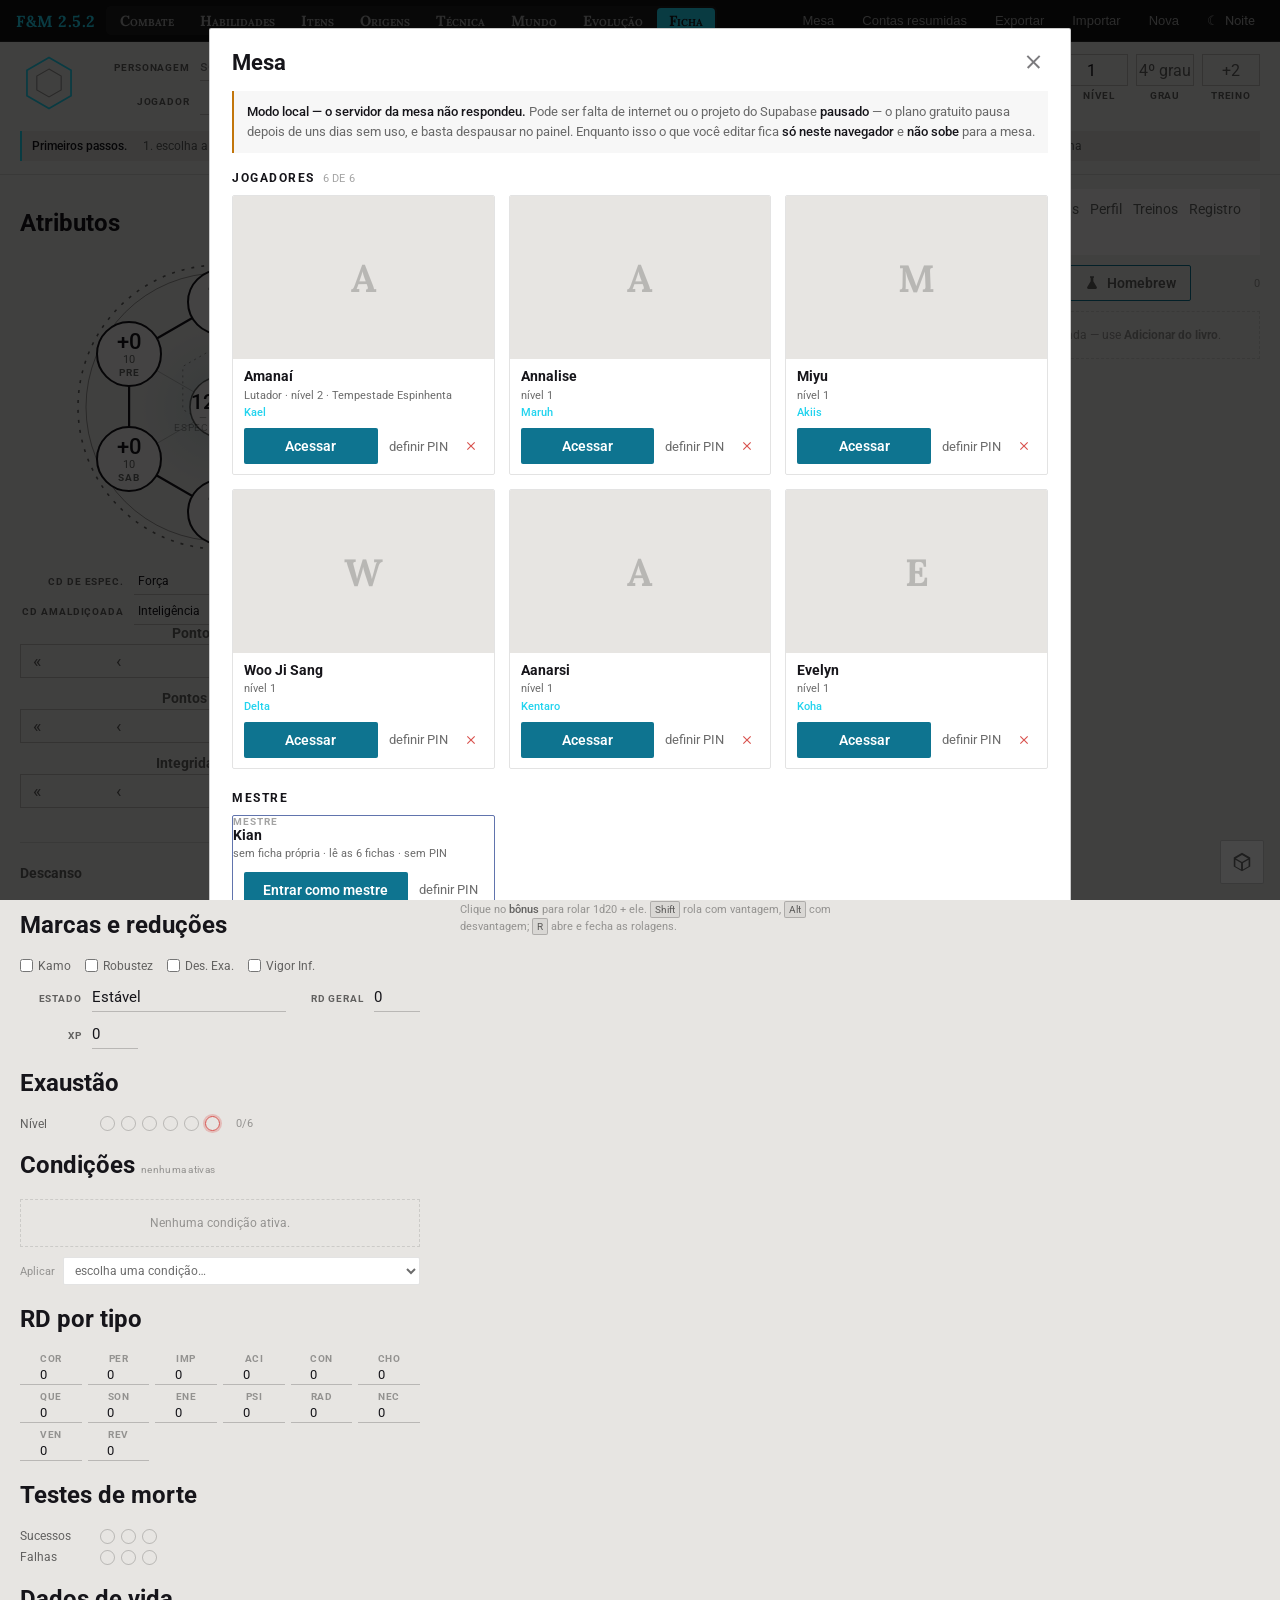
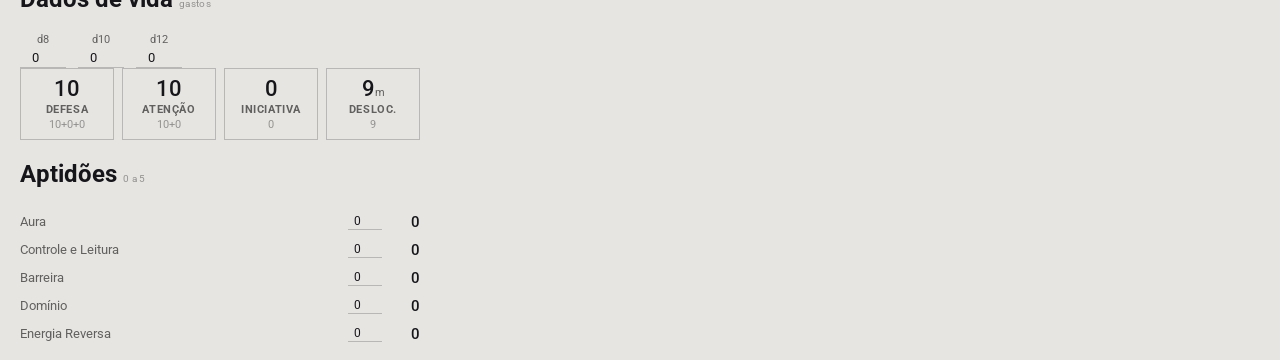
<file: ficha.html>
<!DOCTYPE html>
<html lang="pt-BR">

<head>
    <meta charset="utf-8" />
    <meta name="viewport" content="width=device-width, initial-scale=1">
    <title>Ficha — Feiticeiros &amp; Maldições</title>
    <link rel="stylesheet" type="text/css" href="css/quickref.css">
    <link rel="stylesheet" type="text/css" href="css/icons.css">
    <link href="https://fonts.googleapis.com/css?family=Noto+Sans:400,400i,700,700i&display=swap" rel="stylesheet"
        type="text/css">
    <link href="https://fonts.googleapis.com/css2?family=Roboto:wght@400;500;600;700&display=swap"
        rel="stylesheet" type="text/css">
    <link href="https://fonts.googleapis.com/css?family=Lora:700&display=swap" rel="stylesheet" type="text/css">
    <link rel="icon" type="image/png" href="img/crowned-skull.png">
</head>

<body class="page-background body-ficha">

    <nav id="nav">
        <div class="nav-inner">
            <span class="nav-brand">F&amp;M 2.5.2</span>
            <div class="nav-tabs">
                <a href="index.html">Combate</a>
                <a href="habilidades.html">Habilidades</a>
                <a href="itens.html">Itens</a>
                <a href="origens.html">Origens</a>
                <a href="tecnica.html">Técnica</a>
                <a href="mundo.html">Mundo</a>
                <a href="evolucao.html">Evolução</a>
                <a href="ficha.html" class="active">Ficha</a>
            </div>
            <div class="espaco"></div>
            <button type="button" class="btn-topo" id="btn-mesa">Mesa</button>
            <span class="pilula-papel" id="faixa-papel"></span>
            <button type="button" class="btn-topo" id="btn-contas">Contas resumidas</button>
            <button type="button" class="btn-topo" id="btn-exportar">Exportar</button>
            <button type="button" class="btn-topo" id="btn-importar">Importar</button>
            <button type="button" class="btn-topo perigo" id="btn-nova">Nova</button>
            <button type="button" id="btn-tema" aria-pressed="false"
                title="Alternar modo dia/noite">☾ <span>Noite</span></button>
        </div>
    </nav>

    <!-- faixa de identidade, no lugar da barra superior do C.R.I.S. -->
    <header class="ficha-cabecalho" id="ficha-identidade"></header>

    <div class="aviso-leitura hidden" id="aviso-leitura">
        <b>Modo mestre — leitura.</b> Esta ficha é de outra pessoa; os campos estão travados
        para você não escrever por cima do jogador.
        <button type="button" class="btn-mini" id="btn-liberar-edicao">liberar edição</button>
    </div>

    <div class="ficha-app" id="ficha">

        <!-- coluna 1: atributos, recursos, valores, aptidões -->
        <div class="col col-1">
            <div class="painel hidden" id="caixa-json">
                <textarea id="area-json" rows="5" spellcheck="false"
                    placeholder="O JSON aparece aqui ao exportar. Para importar, cole um JSON e clique em Importar."></textarea>
            </div>
            <div class="cartao" id="sec-atributos">
                <h2>Atributos</h2>
                <div class="selo">
                    <!-- selo de barreira: seis vértices, um por atributo -->
                    <svg class="selo-arte" viewBox="0 0 300 300" aria-hidden="true">
                        <defs>
                            <radialGradient id="brilhoSelo" cx="50%" cy="50%" r="50%">
                                <stop offset="0%" stop-color="var(--selo-brilho)" stop-opacity=".14" />
                                <stop offset="70%" stop-color="var(--selo-brilho)" stop-opacity="0" />
                            </radialGradient>
                        </defs>
                        <circle cx="150" cy="150" r="120" fill="url(#brilhoSelo)" />
                        <circle class="selo-veu" cx="150" cy="150" r="142" />
                        <circle class="selo-veu-fino" cx="150" cy="150" r="134" />
                        <polygon class="selo-hex" points="150,45 240.9,97.5 240.9,202.5 150,255 59.1,202.5 59.1,97.5" />
                        <polygon class="selo-hex-int" points="150,88 187.2,109.5 187.2,152.5 150,174 112.8,152.5 112.8,109.5" />
                        <g class="selo-raios">
                            <line x1="150" y1="150" x2="150" y2="45" />
                            <line x1="150" y1="150" x2="240.9" y2="97.5" />
                            <line x1="150" y1="150" x2="240.9" y2="202.5" />
                            <line x1="150" y1="150" x2="150" y2="255" />
                            <line x1="150" y1="150" x2="59.1" y2="202.5" />
                            <line x1="150" y1="150" x2="59.1" y2="97.5" />
                        </g>
                        <circle class="selo-nucleo" cx="150" cy="150" r="30" />
                    </svg>
                    <div class="selo-nos" id="ficha-atributos"></div>
                    <div class="selo-centro" id="ficha-selo-centro"></div>
                </div>
                <div class="chave-atrib" id="ficha-atrib-chave"></div>
            </div>
            <div class="cartao" id="sec-recursos">
                <div id="ficha-recursos"></div>
            </div>
            <div class="cartao" id="sec-marcas">
                <h2>Marcas e reduções</h2>
                <div id="ficha-marcas"></div>
            </div>
            <div class="cartao" id="sec-valores">
                <div class="tiles" id="ficha-valores"></div>
            </div>
            <div class="cartao" id="sec-aptidoes">
                <h2>Aptidões <span class="h2-nota">0 a 5</span></h2>
                <div class="grade-apt" id="ficha-aptidoes"></div>
            </div>
        </div>

        <!-- coluna 2: perícias -->
        <div class="col col-2">
            <div class="cartao alto" id="sec-pericias">
                <h2>Perícias <span class="h2-nota">T · M · outros</span></h2>
                <div class="linhas" id="ficha-pericias"></div>
                <p class="rodape-col">* em regra, só pode ser usada se você for treinado</p>
                <p class="rodape-col dica-rolar">Clique no <b>bônus</b> para rolar 1d20 + ele.
                    <kbd>Shift</kbd> rola com vantagem, <kbd>Alt</kbd> com desvantagem;
                    <kbd>R</kbd> abre e fecha as rolagens.</p>
            </div>
        </div>

        <!-- coluna 3: abas -->
        <div class="col col-3">
            <div class="cartao alto" id="sec-abas">
                <div class="abas" id="abas-ficha">
                    <button type="button" class="aba-btn ativa" data-aba="habilidades">Habilidades</button>
                    <button type="button" class="aba-btn" data-aba="testes">Ataques</button>
                    <button type="button" class="aba-btn" data-aba="itens">Itens</button>
                    <button type="button" class="aba-btn" data-aba="perfil">Perfil</button>
                    <button type="button" class="aba-btn" data-aba="treinos">Treinos</button>
                    <button type="button" class="aba-btn" data-aba="registro">Registro</button>
                    <button type="button" class="aba-btn" data-aba="assistente">Guia</button>
                    <button type="button" class="aba-btn" data-aba="notas">Notas</button>
                </div>

                <div class="aba-painel" data-painel="habilidades">
                    <div id="ficha-itens"></div>
                </div>

                <div class="aba-painel hidden" data-painel="testes">
                    <h2>Jogadas de Ataque</h2>
                    <div class="linhas" id="ficha-ataques"></div>
                    <h2>Testes de Resistência</h2>
                    <div class="linhas" id="ficha-resistencias"></div>
                </div>

                <div class="aba-painel hidden" data-painel="itens">
                    <div id="ficha-itens-aba"></div>
                </div>

                <div class="aba-painel hidden" data-painel="perfil">
                    <div id="ficha-perfil"></div>
                </div>

                <div class="aba-painel hidden" data-painel="treinos">
                    <div id="ficha-treinos"></div>
                </div>

                <div class="aba-painel hidden" data-painel="registro">
                    <div id="ficha-registro"></div>
                </div>

                <div class="aba-painel hidden" data-painel="assistente">
                    <div class="aviso-ficha hidden" id="aviso-ficha"></div>
                    <div id="ficha-assistente"></div>
                </div>

                <div class="aba-painel hidden" data-painel="notas">
                    <textarea data-campo="anotacoes" class="anotacoes" rows="18"
                        placeholder="Equipamento, feitiços, votos, ganchos de história…"></textarea>
                </div>
            </div>
        </div>

    </div>

    <script type="text/javascript" src="js/data_hab_base.js" charset="utf-8"></script>
    <script type="text/javascript" src="js/data_hab_lutador.js" charset="utf-8"></script>
    <script type="text/javascript" src="js/data_hab_combate.js" charset="utf-8"></script>
    <script type="text/javascript" src="js/data_hab_tecnica.js" charset="utf-8"></script>
    <script type="text/javascript" src="js/data_hab_controlador.js" charset="utf-8"></script>
    <script type="text/javascript" src="js/data_hab_suporte.js" charset="utf-8"></script>
    <script type="text/javascript" src="js/data_hab_restringido.js" charset="utf-8"></script>
    <script type="text/javascript" src="js/data_hab_talento.js" charset="utf-8"></script>
    <script type="text/javascript" src="js/data_hab_aptidao.js" charset="utf-8"></script>
    <script type="text/javascript" src="js/data_evolucao.js" charset="utf-8"></script>
    <!-- tela da mesa: seis jogadores e um mestre -->
    <div class="tela-mesa hidden" id="tela-mesa">
        <div class="mesa-caixa">
            <div class="mesa-topo">
                <h2>Mesa</h2>
                <button type="button" class="modal-x" id="mesa-fechar" aria-label="Fechar"></button>
            </div>
            <div id="mesa-corpo"></div>
        </div>
    </div>

    <!-- pop-up de detalhe (perícia, por enquanto) -->
    <div class="modal-fundo hidden" id="modal-ficha" role="dialog" aria-modal="true"
        aria-labelledby="modal-titulo">
        <div class="modal-caixa">
            <div class="modal-topo">
                <div>
                    <h3 id="modal-titulo"></h3>
                    <p class="modal-sub" id="modal-sub"></p>
                </div>
                <button type="button" class="modal-x" id="modal-fechar" aria-label="Fechar"></button>
            </div>
            <div class="modal-corpo" id="modal-corpo"></div>
        </div>
    </div>

    <!-- aviso de gravacao: discreto quando da certo, insistente quando nao da -->
    <div class="salvo" id="salvo" aria-live="polite"></div>

    <!-- bandeja de rolagens, no canto; fechada vira uma bolha com o d20 -->
    <div class="bandeja" id="bandeja"></div>

    <script type="text/javascript" src="js/data_pericia.js" charset="utf-8"></script>
    <script type="text/javascript" src="js/data_itens.js" charset="utf-8"></script>
    <script type="text/javascript" src="js/data_condicao.js" charset="utf-8"></script>
    <script type="text/javascript" src="js/data_feitico_tabela.js" charset="utf-8"></script>
    <script type="text/javascript" src="js/data_registro.js" charset="utf-8"></script>
    <script type="text/javascript" src="js/data_ficha.js" charset="utf-8"></script>
    <script type="text/javascript" src="js/engine.js" charset="utf-8"></script>
    <script type="text/javascript" src="js/ficha.js" charset="utf-8"></script>
    <script type="text/javascript" src="js/xlsx_ler.js" charset="utf-8"></script>
    <script type="text/javascript" src="js/xlsx_ficha.js" charset="utf-8"></script>
    <script type="text/javascript" src="js/importar_ui.js" charset="utf-8"></script>
    <script type="text/javascript" src="js/mesa.js" charset="utf-8"></script>
    <script type="text/javascript" src="js/mesa_ui.js" charset="utf-8"></script>
    <script type="text/javascript" src="js/dados.js" charset="utf-8"></script>
    <script type="text/javascript" src="js/ficha_cris.js" charset="utf-8"></script>
    <script type="text/javascript" src="js/ficha_itens.js" charset="utf-8"></script>
    <script type="text/javascript" src="js/ficha_registro.js" charset="utf-8"></script>
    <script type="text/javascript" src="js/ficha_ui.js" charset="utf-8"></script>
    <script type="text/javascript" src="js/ficha_select.js" charset="utf-8"></script>
</body>

</html>
</file>
<file: css/quickref.css>
/* ------------------------------------------------------------------------- */
/* Tokens                                                                      */
/* ------------------------------------------------------------------------- */

:root {
    /* acentos por seção — página Combate */
    --c-atributo: #52525b;
    --c-valor: #0f766e;
    --c-teste: #c2410c;
    --c-pericia: #a16207;
    --c-movimento: #7f1d1d;
    --c-acao: #18181b;
    --c-bonus: #4338ca;
    --c-reacao: #4d7c0f;
    --c-completa: #0e7490;
    --c-ataque: #831843;
    --c-condicao: #b91c1c;
    --c-ambiente: #166534;
    --c-alma: #581c87;
    --c-energia: #1d4ed8;
    --c-descanso: #78350f;

    /* acentos — página Habilidades */
    --c-lutador: #7f1d1d;
    --c-esp-combate: #0e7490;
    --c-esp-tecnica: #5b21b6;
    --c-controlador: #166534;
    --c-suporte: #a16207;
    --c-restringido: #18181b;
    --c-talento: #b45309;
    --c-aptidao: #1d4ed8;

    /* acentos — página Itens */
    --c-simples: #52525b;
    --c-complexa: #831843;
    --c-distancia: #0e7490;
    --c-arremesso: #4d7c0f;
    --c-uniforme: #a16207;
    --c-escudo: #1d4ed8;
    --c-propriedade: #5b21b6;
    --c-especial: #b45309;
    --c-encant: #0e7490;

    /* acentos — página Origens */
    --c-origem: #7c3aed;
    --c-cla: #a16207;
    --c-anatomia: #166534;

    /* acentos — página Técnica */
    --c-tecnica: #5b21b6;
    --c-feitico2: #1d4ed8;
    --c-tabelas: #334155;
    --c-dominio: #a21caf;
    --c-invocacao: #0f766e;
    --c-voto: #831843;
    --c-peso: #b45309;

    /* acentos — página Mundo */
    --c-conceito: #1d4ed8;
    --c-descanso2: #0f766e;

    /* acentos — página Evolução */
    --c-criacao: #0f766e;
    --c-subir: #b45309;
    --c-tabela: #334155;
    --c-feitico: #5b21b6;
    --c-maximos: #155e75;
    --c-multiclasse: #a21caf;
    --c-interludio: #166534;
    --c-regras: #52525b;

    /* superfícies e tinta — modo Dia */
    --page-bg: #17171b;
    --glow-1: rgba(88, 28, 135, .35);
    --glow-2: rgba(29, 78, 216, .22);
    --surface: #fdfcfb;
    --surface-alt: #f6f4f2;
    --ink: #1c1917;
    --ink-soft: #57534e;
    --rule: #ddd9d5;
    --th-bg: #efedeb;
    --card-shadow: 0 3px 14px rgba(0, 0, 0, .45);

    /* cromo (topo e lateral) */
    --chrome-bg: rgba(12, 12, 14, .94);
    --chrome-line: #2f2f36;
    --chrome-ink: #d6d3d1;
    --chrome-dim: #8b8783;
    --chrome-hover: #2a2a31;
    --field-bg: #1c1c21;
    --gold: #c9a227;
}

/* Modo Noite: cards escuros, tinta clara */
:root[data-tema="noite"] {
    --page-bg: #08080a;
    --glow-1: rgba(88, 28, 135, .20);
    --glow-2: rgba(29, 78, 216, .12);
    --surface: #1b1b21;
    --surface-alt: #22222a;
    --ink: #e7e5e4;
    --ink-soft: #a8a29e;
    --rule: #34343d;
    --th-bg: #2a2a33;
    --card-shadow: 0 3px 14px rgba(0, 0, 0, .6);

    --chrome-bg: rgba(5, 5, 7, .96);
    --chrome-line: #24242b;
    --chrome-hover: #1d1d24;
    --field-bg: #14141a;

    /* os dois acentos quase pretos somem no fundo escuro — clareia */
    --c-acao: #43434d;
    --c-restringido: #43434d;
}

html {
    scroll-behavior: smooth;
    scroll-padding-top: 62px;
}

body {
    margin: 0;
    background-color: var(--page-bg);
    background-image:
        radial-gradient(circle at 20% -10%, var(--glow-1), transparent 55%),
        radial-gradient(circle at 85% 5%, var(--glow-2), transparent 50%);
    background-attachment: fixed;
    color: var(--chrome-ink);
    font-family: 'Noto Sans', 'Myriad Pro', Calibri, Helvetica, Arial, sans-serif;
}

/* ------------------------------------------------------------------------- */
/* Barra do topo                                                               */
/* ------------------------------------------------------------------------- */

#nav {
    position: sticky;
    top: 0;
    z-index: 1030;
    background-color: var(--chrome-bg);
    border-bottom: 1px solid var(--chrome-line);
    backdrop-filter: blur(6px);
}

.nav-inner {
    max-width: 1600px;
    margin: 0 auto;
    padding: 6px 16px;
    display: flex;
    align-items: center;
    gap: 10px;
}

.nav-brand {
    font-family: Lora, Georgia, serif;
    font-variant: small-caps;
    font-weight: bold;
    color: var(--gold);
    white-space: nowrap;
    letter-spacing: .5px;
}

.nav-tabs {
    display: flex;
    gap: 2px;
    flex: 0 0 auto;
    background-color: var(--chrome-hover);
    border-radius: 5px;
    padding: 2px;
}

.nav-tabs a {
    color: var(--chrome-dim);
    text-decoration: none;
    font-family: Lora, Georgia, serif;
    font-variant: small-caps;
    font-weight: bold;
    font-size: 11pt;
    padding: 3px 12px;
    border-radius: 4px;
    white-space: nowrap;
}

.nav-tabs a:hover {
    color: #fff;
    background-color: #35353d;
}

.nav-tabs a.active {
    color: #17171b;
    background-color: var(--gold);
}

#search {
    flex: 1;
    max-width: 340px;
    margin-left: auto;
    padding: 5px 9px;
    border-radius: 4px;
    border: 1px solid #3f3f46;
    background-color: var(--field-bg);
    color: #f5f5f4;
    font-family: inherit;
    font-size: 10.5pt;
}

#search:focus {
    outline: none;
    border-color: var(--gold);
    box-shadow: 0 0 0 2px rgba(201, 162, 39, .25);
}

#btn-tema {
    flex: 0 0 auto;
    display: flex;
    align-items: center;
    gap: 6px;
    padding: 5px 10px;
    border-radius: 5px;
    border: 1px solid #3f3f46;
    background-color: var(--field-bg);
    color: var(--chrome-ink);
    font-family: inherit;
    font-size: 10pt;
    cursor: pointer;
    white-space: nowrap;
}

#btn-tema:hover {
    border-color: var(--gold);
    color: #fff;
}

/* na ficha o alternador entra no sistema do C.R.I.S. (nu, hover no
   acento); nas outras abas continua no formato da referencia de D&D */
.body-ficha #btn-tema {
    padding: 3px 9px;
    border: 0;
    border-radius: 2px;
    background: none;
    color: var(--chrome-dim);
    font-family: Roboto, inherit;
    font-size: 13px;
    transition: color .1s ease;
}

.body-ficha #btn-tema:hover { color: var(--gold); }

#btn-tema:focus-visible {
    outline: 2px solid var(--gold);
    outline-offset: 1px;
}

/* ------------------------------------------------------------------------- */
/* Layout: lateral + conteúdo                                                  */
/* ------------------------------------------------------------------------- */

.layout {
    display: flex;
    align-items: flex-start;
    gap: 18px;
    max-width: 1600px;
    margin: 0 auto;
    padding: 0 16px;
    box-sizing: border-box;
}

#sidebar {
    position: sticky;
    top: 50px;
    flex: 0 0 236px;
    max-height: calc(100vh - 62px);
    overflow-y: auto;
    padding: 16px 0 24px;
    scrollbar-width: thin;
}

.side-title {
    font-family: Lora, Georgia, serif;
    font-variant: small-caps;
    font-weight: bold;
    font-size: 11pt;
    letter-spacing: .5px;
    color: var(--chrome-dim);
    padding: 0 10px 6px;
    border-bottom: 1px solid var(--chrome-line);
    margin-bottom: 6px;
}

.side-link {
    display: flex;
    align-items: center;
    gap: 8px;
    padding: 5px 10px 5px 9px;
    margin-bottom: 1px;
    border-left: 3px solid var(--accent, transparent);
    border-radius: 0 5px 5px 0;
    color: var(--chrome-ink);
    text-decoration: none;
    font-size: 10.5pt;
    line-height: 1.25;
}

.side-link:hover {
    background-color: var(--chrome-hover);
    color: #fff;
}

.side-link.ativo {
    background-color: rgba(201, 162, 39, .15);
    color: #fff;
    font-weight: bold;
}

.side-link:focus-visible {
    outline: 2px solid var(--gold);
    outline-offset: -2px;
}

.side-count {
    margin-left: auto;
    font-size: .82em;
    color: var(--chrome-dim);
    font-variant-numeric: tabular-nums;
}

.side-link.ativo .side-count {
    color: var(--gold);
}

.side-note {
    padding: 10px 10px 0;
    font-size: .78em;
    font-style: italic;
    color: var(--chrome-dim);
    line-height: 1.4;
}

.page {
    flex: 1;
    min-width: 0;
    padding: 16px 0 8px;
    box-sizing: border-box;
}

.main-title {
    font-family: Lora, 'Calisto MT', 'Bookman Old Style', Bookman, Garamond, Georgia, serif;
    font-variant: small-caps;
    font-weight: bold;
    font-size: 26pt;
    line-height: 1.15;
    margin-bottom: 12px;
    color: #fafaf9;
    text-shadow: 0 2px 12px rgba(0, 0, 0, .6);
    text-wrap: balance;
}

.description {
    width: 100%;
    max-width: 95ch;
    margin-bottom: 20px;
    color: var(--chrome-ink);
    line-height: 1.5;
    page-break-inside: avoid;
}

.description-small {
    font-size: .85em;
    color: var(--chrome-dim);
}

.description a {
    color: var(--gold);
}

.footer {
    margin: 24px 0 16px;
    text-align: center;
    color: var(--chrome-dim);
    font-size: .85em;
}

.no-results {
    display: none;
    padding: 32px;
    text-align: center;
    color: var(--chrome-ink);
    font-style: italic;
}

/* ------------------------------------------------------------------------- */
/* Seções                                                                      */
/* ------------------------------------------------------------------------- */

.section-container {
    border: 8px solid var(--accent);
    background-color: var(--accent);
    border-radius: 8px;
    box-sizing: border-box;
    position: relative;
    display: flex;
    flex-direction: column;
    font-family: 'Noto Sans', 'Myriad Pro', Calibri, Helvetica, Arial, sans-serif;
    width: 100%;
    margin-bottom: 10px;
    box-shadow: var(--card-shadow);
    page-break-inside: avoid;
}

.section-content {
    padding: 8px;
    padding-bottom: 0;
    border-radius: 4px;
    margin-top: 0;
    background-color: var(--surface);
    color: var(--ink);
    font-size: inherit;
}

.section-title {
    min-height: 32px;
    padding: 2px 8px;
    font-family: Lora, 'Calisto MT', 'Bookman Old Style', Bookman, Garamond, Georgia, serif;
    font-variant: small-caps;
    font-weight: bold;
    background-color: inherit;
    color: #fff;
    font-size: 16pt;
    line-height: 1.7;
}

.section-title .float-right {
    float: right;
    font-size: 11pt;
    opacity: .85;
    font-variant: normal;
    font-family: 'Noto Sans', Arial, sans-serif;
    font-weight: normal;
    line-height: 2.6;
}

.section-subtitle,
#modal-reference {
    display: block;
    margin-bottom: 8px;
    font-size: inherit;
    font-style: italic;
    line-height: 1.35;
}

#modal-reference {
    margin-top: 1em;
    padding-bottom: 8px;
}

.section-row {
    font-size: inherit;
}

.section-row:before,
.section-row:after {
    display: table;
    content: " ";
    clear: both;
}

.section-row + .section-subtitle {
    margin-top: 1em;
}

/* texto de apoio na cor do acento — clareado no modo noite */
.section-container .text {
    color: var(--accent);
}

:root[data-tema="noite"] .section-container .text {
    color: color-mix(in oklab, var(--accent) 42%, #fafaf9);
}

/* ------------------------------------------------------------------------- */
/* Itens                                                                       */
/* ------------------------------------------------------------------------- */

.item {
    margin-bottom: 8px;
    float: left;
    display: flex;
    font-size: inherit;
    vertical-align: top;
    box-sizing: border-box;
    cursor: pointer;
    align-items: center;
}

.item:hover .item-icon {
    filter: brightness(1.35);
}

.item:hover .item-title {
    text-decoration: underline;
}

.item-icon {
    float: left;
    flex: 0 0 auto;
    background-color: var(--accent);
    background-repeat: no-repeat;
    background-size: contain;
    background-position: center;
    box-sizing: border-box;
    border-radius: 4px;
    display: inline-block;
    margin-right: 5px;
    transition: filter .12s ease;
}

.item-title {
    font-weight: bold;
    font-size: inherit;
    overflow: hidden;
    text-overflow: ellipsis;
    white-space: nowrap;
    color: var(--ink);
}

.item-desc {
    font-style: italic;
    font-size: inherit;
    overflow: hidden;
    text-overflow: ellipsis;
    white-space: nowrap;
}

.item-text-container {
    flex: 1;
    min-width: 0;
    padding-right: 4px;
    font-size: inherit;
}

/* ------------------------------------------------------------------------- */
/* Acento de cada seção                                                        */
/* ------------------------------------------------------------------------- */

/* Combate */
#section-atributo   { --accent: var(--c-atributo); }
#section-valor      { --accent: var(--c-valor); }
#section-teste      { --accent: var(--c-teste); }
#section-pericia    { --accent: var(--c-pericia); }
#section-movimento  { --accent: var(--c-movimento); }
#section-acao       { --accent: var(--c-acao); }
#section-bonus      { --accent: var(--c-bonus); }
#section-reacao     { --accent: var(--c-reacao); }
#section-completa   { --accent: var(--c-completa); }
#section-ataque     { --accent: var(--c-ataque); }
#section-condicao   { --accent: var(--c-condicao); }
#section-ambiente   { --accent: var(--c-ambiente); }
#section-alma       { --accent: var(--c-alma); }
#section-energia    { --accent: var(--c-energia); }
#section-descanso   { --accent: var(--c-descanso); }

/* Habilidades */
#section-lutador     { --accent: var(--c-lutador); }
#section-combate     { --accent: var(--c-esp-combate); }
#section-tecnica     { --accent: var(--c-esp-tecnica); }
#section-controlador { --accent: var(--c-controlador); }
#section-suporte     { --accent: var(--c-suporte); }
#section-restringido { --accent: var(--c-restringido); }
#section-talento     { --accent: var(--c-talento); }
#section-aptidao     { --accent: var(--c-aptidao); }

/* Evolução */
#section-simples      { --accent: var(--c-simples); }
#section-complexa     { --accent: var(--c-complexa); }
#section-distancia    { --accent: var(--c-distancia); }
#section-arremesso    { --accent: var(--c-arremesso); }
#section-uniforme     { --accent: var(--c-uniforme); }
#section-escudo       { --accent: var(--c-escudo); }
#section-especial     { --accent: var(--c-especial); }
#section-encant       { --accent: var(--c-encant); }
#section-propriedade  { --accent: var(--c-propriedade); }
#section-origem       { --accent: var(--c-origem); }
#section-cla          { --accent: var(--c-cla); }
#section-anatomia     { --accent: var(--c-anatomia); }
#section-tecnica      { --accent: var(--c-tecnica); }
#section-feitico      { --accent: var(--c-feitico2); }
#section-tabelas      { --accent: var(--c-tabelas); }
#section-dominio      { --accent: var(--c-dominio); }
#section-invocacao    { --accent: var(--c-invocacao); }
#section-voto         { --accent: var(--c-voto); }
#section-peso         { --accent: var(--c-peso); }
#section-conceito     { --accent: var(--c-conceito); }
#section-descanso2    { --accent: var(--c-descanso2); }
#section-criacao      { --accent: var(--c-criacao); }
#section-nivel        { --accent: var(--c-subir); }
#section-tabela       { --accent: var(--c-tabela); }
#section-feitico      { --accent: var(--c-feitico); }
#section-maximos      { --accent: var(--c-maximos); }
#section-multiclasse  { --accent: var(--c-multiclasse); }
#section-interludio   { --accent: var(--c-interludio); }
#section-regras       { --accent: var(--c-regras); }

/* ------------------------------------------------------------------------- */
/* Painel de detalhe embutido                                                  */
/* ------------------------------------------------------------------------- */

.detalhe {
    clear: both;
    width: 100%;
    box-sizing: border-box;
    margin: 0 0 10px;
    padding: 10px 14px 12px;
    border-left: 4px solid var(--accent);
    border-radius: 0 6px 6px 0;
    background-color: var(--surface-alt);
    color: var(--ink);
    animation: abrir-detalhe .13s ease-out;
}

@keyframes abrir-detalhe {
    from { opacity: 0; transform: translateY(-4px); }
    to   { opacity: 1; transform: none; }
}

.detalhe-topo {
    display: flex;
    align-items: baseline;
    gap: 10px;
    margin-bottom: 2px;
}

.detalhe-titulo {
    font-family: Lora, 'Calisto MT', Garamond, Georgia, serif;
    font-variant: small-caps;
    font-weight: bold;
    font-size: 14pt;
    line-height: 1.2;
    color: var(--accent);
}

:root[data-tema="noite"] .detalhe-titulo {
    color: color-mix(in oklab, var(--accent) 45%, #fafaf9);
}

.detalhe-tipo {
    margin-left: auto;
    font-size: .82em;
    color: var(--ink-soft);
    white-space: nowrap;
}

.detalhe-fechar {
    flex: 0 0 auto;
    border: 0;
    background: none;
    color: var(--ink-soft);
    font-size: 15pt;
    line-height: 1;
    padding: 0 2px;
    cursor: pointer;
}

.detalhe-fechar:hover {
    color: var(--ink);
}

.detalhe-fechar:focus-visible {
    outline: 2px solid var(--accent);
    outline-offset: 2px;
}

.detalhe-desc {
    font-style: italic;
    color: var(--ink-soft);
    line-height: 1.35;
    margin-bottom: .2em;
}

.detalhe p {
    color: var(--ink);
    line-height: 1.45;
    max-width: 90ch;
}

.detalhe hr {
    border: 0;
    border-top: 1px solid var(--rule);
}

.detalhe-ref {
    margin-top: .9em;
    font-style: italic;
    font-size: .9em;
    color: var(--ink-soft);
}

.item.aberto .item-title {
    text-decoration: underline;
}

.item.aberto .item-icon {
    filter: brightness(1.35);
    box-shadow: 0 0 0 2px var(--surface), 0 0 0 4px var(--accent);
}

/* ------------------------------------------------------------------------- */
/* Tabelas de referência                                                       */
/* ------------------------------------------------------------------------- */

.table-wrap {
    overflow-x: auto;
    margin-bottom: 8px;
    -webkit-overflow-scrolling: touch;
}

table.ref {
    border-collapse: collapse;
    width: 100%;
    min-width: 640px;
    margin: 0;
    font-size: .9em;
    color: var(--ink);
    font-variant-numeric: tabular-nums;
}

table.ref th, table.ref td {
    border: 1px solid var(--rule);
    padding: 3px 8px;
    text-align: left;
    white-space: nowrap;
}

table.ref th {
    background-color: var(--th-bg);
    color: var(--ink);
    font-family: Lora, Georgia, serif;
    font-variant: small-caps;
    font-size: 1.05em;
}

table.ref td {
    color: var(--ink);
}

table.ref tbody tr:nth-child(even) {
    background-color: var(--surface-alt);
}

table.ref td.marco {
    white-space: normal;
    min-width: 240px;
    font-style: italic;
}

.table-note {
    font-size: .88em;
    font-style: italic;
    line-height: 1.4;
    margin: 0 0 8px;
}

/* ------------------------------------------------------------------------- */
/* Diversos                                                                    */
/* ------------------------------------------------------------------------- */

.hidden {
    display: none !important;
}

ul {
    padding-left: 20px;
}

p, hr {
    margin-top: .5em;
    margin-bottom: .5em;
}

hr {
    border: 0;
    border-top: 1px solid var(--rule);
}

p:first-child {
    margin-top: 1em;
}

@media (prefers-reduced-motion: reduce) {
    html { scroll-behavior: auto; }
    * { transition: none !important; }
}

/* ------------------------------------------------------------------------- */
/* Tamanhos de viewport                                                        */
/* ------------------------------------------------------------------------- */

/* Celular */
@media (max-width: 767px) {
    .fontsize { font-size: 12pt; }
    .iconsize { width: 44px; height: 44px; }
    .itemsize { height: 44px; width: 100%; }
    .main-title { font-size: 19pt; }
    .layout { display: block; padding: 0 12px; }
    #sidebar { display: none; }
    .nav-brand { display: none; }
    .nav-tabs a { font-size: 10pt; padding: 3px 8px; }
    #search { max-width: none; min-width: 0; }
    #btn-tema span { display: none; }
    #btn-tema { padding: 5px 8px; }
}

/* Celular deitado / tablet estreito */
@media (min-width: 480px) and (max-width: 767px) {
    .fontsize { font-size: 11pt; }
    .iconsize { width: 40px; height: 40px; }
    .itemsize { height: 40px; width: 50%; }
    .main-title { font-size: 21pt; }
}

/* Tablet */
@media (min-width: 768px) and (max-width: 1099px) {
    .fontsize { font-size: 11pt; }
    .iconsize { width: 40px; height: 40px; }
    .itemsize { height: 40px; width: 50%; }
    #sidebar { flex-basis: 190px; }
}

/* Desktop */
@media (min-width: 1100px) and (max-width: 1499px) {
    .fontsize { font-size: 12pt; }
    .iconsize { width: 44px; height: 44px; }
    .itemsize { height: 44px; width: 33.33%; }
}

/* Desktop grande */
@media (min-width: 1500px) {
    .fontsize { font-size: 12pt; }
    .iconsize { width: 44px; height: 44px; }
    .itemsize { height: 44px; width: 25%; }
}

/* Impressão */
@media print {
    body { background: white; color: black; }
    #nav, #sidebar, .no-results, .footer { display: none; }
    .layout { display: block; padding: 0; }
    .fontsize { font-size: 10pt; }
    .iconsize { width: 36px; height: 36px; }
    .itemsize { height: 36px; width: 33.33%; }
    .main-title, .description { color: black; }
    .section-container { box-shadow: none; }
}

/* ------------------------------------------------------------------------- */
/* Ficha — no molde do C.R.I.S.                                                */
/* Medido da ficha deles: fundo chapado #121212, sem cartões, sem raio e sem   */
/* sombra; separação só por linhas de 10% branco. Roboto, títulos 14/700,      */
/* rótulos 10/700 a 60%, linha de 28px, aba ativa com borda de 2px no acento.  */
/* Os matizes de acento são os nossos.                                         */
/* ------------------------------------------------------------------------- */

.body-ficha {
    overflow: hidden;
    display: flex;
    flex-direction: column;
    height: 100vh;
    font-family: Roboto, 'Noto Sans', Arial, sans-serif;

    /* noite: os tons do C.R.I.S. */
    --chao: #121212;
    --elevado: #1f1f1f;
    --fundo-fundo: #0a0a0a;
    --linha: rgba(255, 255, 255, .1);
    --linha-forte: rgba(255, 255, 255, .18);
    --tinta: #fff;
    --tinta-fraca: rgba(255, 255, 255, .6);
    --tinta-tenue: rgba(255, 255, 255, .38);
    --vermelho: #d9534f;
    --verde: #3d8b40;
    --realce: rgba(255, 255, 255, .07);

    background: var(--chao);
    background-image: none;
    color: var(--tinta);
}

/* dia: o espelho claro dos mesmos papéis */
:root[data-tema="dia"] .body-ficha,
:root[data-tema="dia"] body.body-ficha {
    --chao: #f2f1ef;
    --elevado: #fff;
    --fundo-fundo: #e7e5e2;
    --linha: rgba(0, 0, 0, .11);
    --linha-forte: rgba(0, 0, 0, .2);
    --tinta: #16151a;
    --tinta-fraca: rgba(0, 0, 0, .58);
    --tinta-tenue: rgba(0, 0, 0, .36);
    --realce: rgba(0, 0, 0, .06);
}

.ficha-app {
    display: grid;
    grid-template-columns: minmax(330px, 420px) minmax(360px, 440px) minmax(300px, 1fr);
    gap: 0;
    max-width: 1440px;
    width: 100%;
    margin: 0 auto;
    padding: 14px 20px 12px;
    flex: 1 1 auto;
    min-height: 0;
    box-sizing: border-box;
    /* o acento vem do bloco de paleta, la embaixo: um so, em ciano */
}

.col {
    min-width: 0;
    min-height: 0;
    overflow-y: auto;
    overflow-x: hidden;
    display: flex;
    flex-direction: column;
    scrollbar-width: thin;
    scrollbar-color: var(--linha-forte) transparent;
}

.col::-webkit-scrollbar { width: 6px; }
.col::-webkit-scrollbar-thumb { background: var(--linha-forte); }
.col::-webkit-scrollbar-track { background: transparent; }

/* sem fio entre as colunas: quem separa e o espaco */
.col-2 { padding: 0 20px; }
.col-1 { padding-right: 20px; }
.col-3 { padding-left: 20px; }

.col-2 .cart.alto, .col-3 .cart.alto { display: flex; flex-direction: column; min-height: 0; flex: 1; }

/* --- "cartão" agora é só um bloco com um fio embaixo --- */

.cart {
    background: none;
    border: 0;
    border-radius: 0;
    box-shadow: none;
    padding: 0;
    margin-bottom: 24px;
    color: var(--tinta);
}

.cart:last-child, .cart.alto { margin-bottom: 0; }

/* titulo centralizado em versalete, como o PERICIAS / VIDA deles.
   Grade de 3 colunas: vazio | titulo | nota, para o titulo ficar no
   centro real mesmo quando ha nota a direita. */
.cart h2 {
    display: grid;
    grid-template-columns: 1fr auto 1fr;
    align-items: baseline;
    gap: 8px;
    font-family: inherit;
    font-variant: normal;
    font-weight: 700;
    font-size: 13px;
    text-transform: uppercase;
    letter-spacing: 1.5px;
    text-align: center;
    color: var(--tinta);
    margin: 0 0 11px;
    padding: 0;
    border: 0;
}

.cart h2::before { content: ""; }
.cart h2:not(:first-child) { margin-top: 18px; }

.h2-nota {
    text-align: right;
    font-weight: 400;
    font-size: 10px;
    letter-spacing: .3px;
    text-transform: none;
    color: var(--tinta-tenue);
}

/* Um acento so na ficha, definido no bloco de paleta. Aqui ficavam sete
   tons, um por secao — era o que mais destoava da ficha do C.R.I.S., que
   usa um acento unico e reserva cor para estado. */

.rodape-col {
    font-size: 11px;
    color: var(--tinta-tenue);
    margin: 12px 0 0;
}

/* --- dropdown proprio --- */

/* O popup nativo do <select> e desenhado pelo sistema e nao aceita cor no
   item sob o mouse. Este e o nosso, no formato do C.R.I.S.: item alto,
   e o que esta sob o cursor pintado no acento. */
.ficha-app select,
.ficha-cabecalho select { cursor: pointer; }

.sel-pop {
    position: fixed;
    z-index: 2000;
    max-height: 300px;
    overflow-y: auto;
    padding: 4px 0;
    background: var(--elevado);
    border: 1px solid var(--linha-forte);
    box-shadow: 0 6px 20px rgba(0, 0, 0, .45);
    font-family: Roboto, 'Noto Sans', Arial, sans-serif;
    scrollbar-width: thin;
    scrollbar-color: var(--linha-forte) transparent;
}

.sel-pop::-webkit-scrollbar { width: 6px; }
.sel-pop::-webkit-scrollbar-thumb { background: var(--linha-forte); }

.sel-op {
    padding: 8px 16px;
    font-size: 14px;
    line-height: 1.2;
    color: var(--tinta);
    cursor: pointer;
    white-space: nowrap;
}

/* o item sob o cursor - e isso que o nativo nao deixa fazer */
.sel-op.sob-cursor { color: var(--accent); background-color: var(--realce); }
.sel-op.escolhida { font-weight: 700; }
.sel-op[aria-disabled="true"] { color: var(--tinta-tenue); cursor: default; }

/* --- faixa de identidade (largura total, no topo) --- */

/* No C.R.I.S. a identidade e uma faixa que atravessa a ficha inteira:
   retrato a esquerda, rotulo em versalete e o valor sobre um fio. */
.ficha-cabecalho {
    display: flex;
    flex-wrap: wrap;
    align-items: flex-start;
    gap: 8px 20px;
    width: 100%;
    max-width: 1440px;
    margin: 0 auto;
    padding: 12px 20px 13px;
    border-bottom: 1px solid var(--linha);
    box-sizing: border-box;
    flex: 0 0 auto;
    --accent: #22d3ee;   /* o mesmo da ficha; o tema dia troca abaixo */
}

.cab-selo { flex: 0 0 58px; line-height: 0; }
.cab-selo svg { width: 58px; height: 58px; fill: none; stroke: var(--accent); stroke-width: 3; }
.cab-selo .cab-selo-int { stroke: var(--tinta-tenue); stroke-width: 2; }

.cab-campos {
    flex: 1 1 420px;
    min-width: 0;
    display: grid;
    grid-template-columns: repeat(auto-fit, minmax(240px, 1fr));
    gap: 5px 24px;
    align-content: center;
}

.cab-campo { display: flex; align-items: baseline; gap: 10px; min-width: 0; }

.cab-campo > span {
    flex: 0 0 92px;
    text-align: right;
    font-size: 10px;
    font-weight: 700;
    text-transform: uppercase;
    letter-spacing: .9px;
    color: var(--tinta-fraca);
}

.cab-campo input,
.cab-campo select {
    flex: 1 1 auto;
    min-width: 0;
    padding: 3px 0 5px;
    border: 0;
    border-bottom: 1px solid var(--linha-forte);
    background: none;
    color: var(--tinta);
    font-family: inherit;
    font-size: 15px;
}

.cab-campo input:focus,
.cab-campo select:focus { outline: none; border-bottom-color: var(--accent); }
.cab-campo select option { background: var(--chao); color: var(--tinta); }

/* caixas de nivel / grau / treino, como NIVEL e NEX deles */
.cab-nivel { flex: 0 0 auto; display: flex; gap: 8px; }
.cab-caixa { display: flex; flex-direction: column; align-items: center; gap: 4px; }

.cab-caixa input,
.cab-caixa b {
    display: flex;
    align-items: center;
    justify-content: center;
    width: 58px;
    height: 32px;
    box-sizing: border-box;
    padding: 0 2px;
    border: 1px solid var(--linha-forte);
    background: none;
    color: var(--tinta);
    font-family: inherit;
    font-size: 16px;
    font-weight: 400;
    text-align: center;
}

.cab-caixa input:focus { outline: none; border-color: var(--accent); }
.cab-caixa.estatica b { color: var(--tinta-fraca); }

.cab-caixa > span {
    font-size: 9px;
    font-weight: 700;
    text-transform: uppercase;
    letter-spacing: .8px;
    color: var(--tinta-fraca);
    white-space: nowrap;
}

.nota-origem {
    flex: 1 1 100%;
    margin: 0;
    font-size: 11px;
    font-style: italic;
    color: var(--tinta-tenue);
}

/* atributos-chave, logo abaixo do selo */
.chave-atrib { display: grid; gap: 5px; margin-top: 13px; }
.chave-atrib .cab-campo > span { flex: 0 0 104px; }
.chave-atrib .cab-campo select { font-size: 12px; }

/* --- identidade --- */

.campo-nome {
    width: 100%;
    box-sizing: border-box;
    padding: 2px 0 6px;
    margin-bottom: 10px;
    border: 0;
    border-bottom: 1px solid var(--linha);
    background: none;
    color: var(--tinta);
    font-family: inherit;
    font-size: 20px;
    font-weight: 500;
}

.campo-nome::placeholder { color: var(--tinta-tenue); font-weight: 400; }

.cabeca-linha { display: flex; flex-wrap: wrap; gap: 8px; align-items: center; margin-bottom: 8px; }

.cabeca-linha select {
    flex: 1 1 130px;
    min-width: 0;
    padding: 2px 0 3px;
    border: 0;
    border-bottom: 1px solid var(--linha);
    background: none;
    color: var(--tinta);
    font-family: inherit;
    font-size: 13px;
}

.mini-campo {
    display: flex;
    align-items: baseline;
    gap: 5px;
    font-size: 10px;
    font-weight: 700;
    text-transform: uppercase;
    letter-spacing: .5px;
    color: var(--tinta-fraca);
}

.mini-campo input {
    width: 38px;
    padding: 0;
    text-align: center;
    border: 0;
    border-bottom: 1px solid var(--linha);
    background: none;
    color: var(--tinta);
    font-family: inherit;
    font-size: 15px;
    font-weight: 500;
}

.pilula {
    padding: 1px 8px;
    border: 1px solid var(--linha-forte);
    color: var(--tinta-fraca);
    font-size: 10px;
    letter-spacing: .3px;
    white-space: nowrap;
}

.mais-campos summary {
    cursor: pointer;
    font-size: 11px;
    color: var(--tinta-fraca);
    padding: 3px 0;
    list-style: none;
}

.mais-campos summary::marker, .mais-campos summary::-webkit-details-marker { display: none; }
.mais-campos summary::before { content: "▸ "; }
.mais-campos[open] summary::before { content: "▾ "; }

.campos { display: flex; flex-wrap: wrap; gap: 9px 12px; padding-top: 8px; }
.campo { display: flex; flex-direction: column; gap: 1px; flex: 1 1 125px; min-width: 0; }
.campo.largo { flex: 1 1 100%; }

.campo > span {
    font-size: 10px;
    font-weight: 700;
    text-transform: uppercase;
    letter-spacing: .5px;
    color: var(--tinta-fraca);
}

.campo input, .campo select {
    padding: 1px 0 3px;
    border: 0;
    border-bottom: 1px solid var(--linha);
    background: none;
    color: var(--tinta);
    font-family: inherit;
    font-size: 13px;
    min-width: 0;
}

.nota-origem { font-size: 11px; color: var(--tinta-tenue); margin: 8px 0 0; line-height: 1.45; }

/* --- selo hexagonal --- */

.selo {
    position: relative;
    width: 100%;
    max-width: 300px;
    margin: 0 auto;
    aspect-ratio: 1;
    --selo-brilho: var(--accent);
}

.selo-arte { position: absolute; inset: 0; width: 100%; height: 100%; overflow: visible; }

/* arte de linha forte, como a mandala deles: sem preenchimento
   pesado, o desenho e que carrega a peca. */
.selo-veu {
    fill: none;
    stroke: var(--tinta-fraca);
    stroke-width: 1.6;
    stroke-dasharray: 3 7;
    transform-origin: 150px 150px;
    animation: girar-veu 100s linear infinite;
}

@keyframes girar-veu { to { transform: rotate(360deg); } }
@media (prefers-reduced-motion: reduce) { .selo-veu { animation: none; } }

.selo-veu-fino { fill: none; stroke: var(--tinta-tenue); stroke-width: 1; }

.selo-hex {
    fill: none;
    stroke: var(--tinta);
    stroke-width: 2.2;
    stroke-linejoin: round;
}

.selo-hex-int { fill: none; stroke: var(--tinta-tenue); stroke-width: 1; stroke-dasharray: 2 4; }
.selo-raios line { stroke: var(--linha-forte); stroke-width: 1; }

.selo-nucleo {
    fill: var(--chao);
    stroke: var(--tinta-fraca);
    stroke-width: 1.6;
}

.selo-nos { position: absolute; inset: 0; }

.no {
    position: absolute;
    transform: translate(-50%, -50%);
    width: 62px;
    height: 62px;
    display: flex;
    flex-direction: column;
    align-items: center;
    justify-content: center;
    border-radius: 50%;
    background-color: var(--chao);
    border: 2px solid var(--tinta);
}

.no.tem-bonus { border-color: var(--accent); }

.no-mod {
    font-size: 22px;
    font-weight: 500;
    line-height: 1;
    color: var(--tinta);
    font-variant-numeric: tabular-nums;
}

.no input {
    width: 32px;
    padding: 0;
    text-align: center;
    border: 0;
    background: none;
    color: var(--tinta-fraca);
    font-family: inherit;
    font-size: 11px;
    line-height: 1.3;
}

.no input::-webkit-outer-spin-button, .no input::-webkit-inner-spin-button {
    -webkit-appearance: none; margin: 0;
}

.no-nome { font-size: 9px; font-weight: 700; letter-spacing: 1px; color: var(--tinta-fraca); }

.selo-centro {
    position: absolute;
    left: 50%;
    top: 50%;
    transform: translate(-50%, -50%);
    display: flex;
    flex-direction: column;
    align-items: center;
    line-height: 1;
    pointer-events: none;
}

.centro-rot { font-size: 9px; font-weight: 700; letter-spacing: 1.2px; color: var(--tinta-fraca); }
.centro-val { font-size: 21px; font-weight: 500; color: var(--tinta); font-variant-numeric: tabular-nums; }
.centro-sub { font-size: 9px; letter-spacing: .8px; color: var(--tinta-tenue); text-transform: uppercase; }

/* --- barras de recurso --- */

/* Molde do .info-bar do C.R.I.S., lido do CSS deles:
     .info-bar-label      14px/700, centrado, off-white
     .info-bar            2.5rem de altura, fio de 1px, position relative
     .info-bar-fill       absoluto, altura 100%, largura = %, transicao 1s
     .info-bar-components flex, space-between, padding 0 .25rem
     .info-bar-button     1.5rem x 2rem, z-index 1
   O preenchimento vai por dentro da caixa, como fundo, num tom escuro e
   dessaturado (o deles e rgb(98,26,26) para vida) para o texto continuar
   legivel por cima. */

.rec + .rec { margin-top: 12px; }

.rec-rot {
    text-align: center;
    font-size: 14px;
    font-weight: 700;
    color: var(--tinta-fraca);
    margin-bottom: 5px;
}

.rec-caixa {
    position: relative;
    height: 40px;
    box-sizing: border-box;
    border: 1px solid var(--linha-forte);
}

.rec-fill {
    position: absolute;
    inset: 0 auto 0 0;
    height: 100%;
    background-color: var(--rec-cheio);
    transition: width .5s ease-in-out;
}

.rec-linha {
    position: relative;
    display: flex;
    align-items: center;
    justify-content: space-between;
    height: 100%;
    padding: 0 4px;
}

.rec-bt {
    display: flex;
    align-items: center;
    justify-content: center;
    width: 24px;
    height: 32px;
    z-index: 1;
    border: 0;
    background: none;
    color: var(--tinta-fraca);
    font-family: inherit;
    font-size: 18px;
    line-height: 1;
    cursor: pointer;
    transition: color .1s ease;
}

.rec-bt:hover { color: var(--tinta); }

.rec-valor {
    z-index: 1;
    display: inline-flex;
    align-items: baseline;
    font-variant-numeric: tabular-nums;
    color: var(--tinta);
}

.rec-valor input {
    width: 3.2rem;
    padding: 0;
    border: 0;
    background: none;
    color: var(--tinta);
    font-family: inherit;
    font-size: 20px;
    font-weight: 500;
    text-align: right;
    font-variant-numeric: tabular-nums;
}

.rec-valor input:focus { outline: none; }
.rec-valor i { font-size: 13px; font-style: normal; color: var(--tinta-fraca); }

/* Linha de descanso, embaixo das tres barras: o rotulo em 14/700 como o das
   barras, e os dois botoes no molde dos botoes do C.R.I.S. - 14/600, 2px de
   raio, altura 36. Armado, o botao fica vermelho e troca o texto por
   "confirmar?", porque o descanso longo zera dano que alguem aplicou. */
.descanso {
    display: flex;
    align-items: center;
    gap: 8px;
    margin-top: 14px;
    padding-top: 12px;
    border-top: 1px solid var(--linha);
}

.descanso-rot {
    font-size: 14px;
    font-weight: 700;
    color: var(--tinta-fraca);
    margin-right: auto;
}

.desc-bt {
    min-width: 76px;
    height: 36px;
    padding: 0 12px;
    border: 1px solid var(--linha);
    border-radius: 2px;
    background: var(--elevado);
    color: var(--tinta-fraca);
    font-family: inherit;
    font-size: 14px;
    font-weight: 600;
    cursor: pointer;
    transition: color .1s ease, border-color .1s ease, background-color .1s ease;
}

.desc-bt:hover {
    color: var(--tinta);
    border-color: var(--accent);
}

.desc-bt.armado {
    border-color: var(--vermelho);
    background: color-mix(in oklab, var(--vermelho) 16%, var(--elevado));
    color: var(--tinta);
}

.salvo.nota {
    max-width: 360px;
    padding: 8px 12px;
    font-size: 12px;
    letter-spacing: 0;
    line-height: 1.45;
    border-color: var(--accent);
    color: var(--tinta);
}

.rec-pe { margin-top: 3px; text-align: right; }
.rec-pe .conta { font-size: 10px; }

/* cada recurso tem o seu tom; o cheio e o acento puxado para o escuro */
/* as cores das tres barras estao no bloco de paleta, mais abaixo */

.rec { --rec-cheio: color-mix(in oklab, var(--accent) 46%, #000); }
.rec-fill.meio { background-color: color-mix(in oklab, #c2760c 46%, #000); }
.rec-fill.baixo { background-color: color-mix(in oklab, var(--vermelho) 46%, #000); }

/* no tema claro o preenchimento clareia, senao come o texto */
:root[data-tema="dia"] .rec { --rec-cheio: color-mix(in oklab, var(--accent) 26%, #fff); }
:root[data-tema="dia"] .rec-fill.meio { background-color: color-mix(in oklab, #c2760c 26%, #fff); }
:root[data-tema="dia"] .rec-fill.baixo { background-color: color-mix(in oklab, var(--vermelho) 26%, #fff); }

/* --- tiles --- */

/* caixa com o numero grande e o rotulo embaixo, como NIVEL / NEX /
   PD POR TURNO / DESLOCAMENTO deles */
.tiles { display: grid; grid-template-columns: repeat(auto-fit, minmax(76px, 1fr)); gap: 8px; }

.tile {
    display: flex;
    flex-direction: column;
    align-items: center;
    gap: 2px;
    padding: 7px 4px 6px;
    border: 1px solid var(--linha-forte);
    background: none;
    min-width: 0;
}

.tile-val { order: 1; }
.tile-rot { order: 2; }
.tile .conta { order: 3; }

.tile-rot {
    font-size: 11px;
    font-weight: 700;
    text-transform: uppercase;
    letter-spacing: .6px;
    color: var(--tinta-fraca);
    white-space: nowrap;
}

.tile-val { font-size: 22px; font-weight: 500; line-height: 1.15; color: var(--tinta); font-variant-numeric: tabular-nums; }
.tile-val i { font-size: 11px; font-weight: 400; font-style: normal; color: var(--tinta-fraca); }

.conta { font-size: 11px; color: var(--tinta-tenue); text-align: center; line-height: 1.35; }
.conta-longa { display: none; }
body.mostrar-contas .conta-curta { display: none; }
body.mostrar-contas .conta-longa { display: inline; }

/* --- aptidões --- */

/* uma lista, no mesmo ritmo das pericias - a grade de tres colunas
   embaralhava sigla, campo e total */
.grade-apt { display: flex; flex-direction: column; }

.apt { display: flex; align-items: center; gap: 8px; min-height: 28px; }
.apt-nome { flex: 1 1 auto; min-width: 0; font-size: 13px; color: var(--tinta-fraca); }
.apt-sigla { flex: 0 0 30px; font-size: 10px; font-weight: 700; letter-spacing: .6px; color: var(--tinta-tenue); }

.apt input {
    width: 34px;
    padding: 0 0 1px;
    text-align: center;
    border: 0;
    border-bottom: 1px solid var(--linha-forte);
    background: none;
    color: var(--tinta);
    font-family: inherit;
    font-size: 12px;
}

.apt input:focus { outline: none; border-bottom-color: var(--accent); }

.apt-total { flex: 0 0 30px; text-align: right; font-size: 15px; font-weight: 500; font-variant-numeric: tabular-nums; color: var(--tinta); }

/* --- linhas: 28px, sem zebra, separadas por fio --- */

.linhas { display: flex; flex-direction: column; overflow-y: auto; min-height: 0; }

.linha {
    display: flex;
    align-items: center;
    gap: 6px;
    padding: 0 2px;
    box-sizing: border-box;
    min-height: 30px;
}
.linha:hover { background-color: rgba(255, 255, 255, .04); }
:root[data-tema="dia"] .linha:hover { background-color: rgba(0, 0, 0, .04); }

.linha-nome {
    flex: 1 1 auto;
    min-width: 0;
    overflow: hidden;
    text-overflow: ellipsis;
    white-space: nowrap;
    font-size: 14px;
    color: var(--tinta-fraca);
}

/* nome vira botao quando ha texto do livro para mostrar */
.linha-nome-btn {
    border: 0;
    background: none;
    padding: 0;
    text-align: left;
    font-family: inherit;
    cursor: pointer;
}

.linha-nome-btn:hover { color: var(--accent); }
.linha-nome-btn[aria-expanded="true"] { color: var(--accent); font-weight: 500; }

.aviso-leitura {
    display: flex;
    align-items: center;
    gap: 12px;
    flex-wrap: wrap;
    width: 100%;
    max-width: 1440px;
    margin: 0 auto;
    padding: 9px 20px;
    box-sizing: border-box;
    flex: 0 0 auto;
    font-family: Roboto, 'Noto Sans', Arial, sans-serif;
    font-size: 13px;
    color: var(--tinta-fraca);
    background: color-mix(in oklab, #1e3a8a 30%, transparent);
    border-bottom: 1px solid color-mix(in oklab, #1e3a8a 70%, transparent);
}

.aviso-leitura b { color: var(--tinta); font-weight: 500; }
.aviso-leitura .btn-mini { margin-left: auto; color: var(--tinta); }

/* campo travado nao deve parecer apagado a ponto de nao dar para ler */
body.somente-leitura .ficha-app input:disabled,
body.somente-leitura .ficha-app select:disabled,
body.somente-leitura .ficha-app textarea:disabled {
    color: var(--tinta);
    -webkit-text-fill-color: var(--tinta);
    opacity: 1;
    cursor: default;
}

body.somente-leitura .ficha-app button:disabled { opacity: .35; cursor: default; }

/* --- tela da mesa --- */

.pilula-papel {
    flex: 0 0 auto;
    padding: 2px 8px;
    border-radius: 2px;
    font-family: Roboto, inherit;
    font-size: 10px;
    font-weight: 700;
    text-transform: uppercase;
    letter-spacing: .8px;
    color: #fff;
}

.pilula-papel:empty { display: none; }
.pilula-papel.jogador { background: var(--accent-cheio); }
.pilula-papel.mestre { background: #1e3a8a; }

.tela-mesa {
    position: fixed;
    inset: 0;
    z-index: 2500;
    display: flex;
    align-items: flex-start;
    justify-content: center;
    padding: 28px 20px;
    overflow-y: auto;
    background: rgba(0, 0, 0, .72);
    font-family: Roboto, 'Noto Sans', Arial, sans-serif;
}

.mesa-caixa {
    width: 100%;
    max-width: 860px;
    background: var(--elevado);
    border: 1px solid var(--linha-forte);
    border-radius: 2px;   /* o raio deles e 2px em tudo */
    --accent: #22d3ee;
}

.mesa-topo { display: flex; align-items: center; padding: 18px 22px 6px; }
.mesa-topo h2 { margin: 0; font-size: 22px; font-weight: 700; color: var(--tinta); }
.mesa-topo .modal-x { margin-left: auto; }

#mesa-corpo { padding: 8px 22px 22px; }

.mesa-aviso {
    padding: 11px 13px;
    margin-bottom: 18px;
    font-size: 13px;
    line-height: 1.55;
    color: var(--tinta-fraca);
    border-left: 2px solid var(--accent);
    background: rgba(255, 255, 255, .03);
}

.mesa-aviso.atencao { border-left-color: #c2760c; }
.mesa-aviso.ok { border-left-color: var(--verde); }
.mesa-aviso b { color: var(--tinta); font-weight: 500; }
:root[data-tema="dia"] .mesa-aviso { background: rgba(0, 0, 0, .03); }

.mesa-titulo {
    display: flex;
    align-items: baseline;
    gap: 8px;
    margin: 0 0 10px;
    font-size: 12px;
    font-weight: 700;
    text-transform: uppercase;
    letter-spacing: 1.5px;
    color: var(--tinta);
}

.mesa-titulo span { font-weight: 400; letter-spacing: .3px; font-size: 11px; color: var(--tinta-tenue); }

.mesa-grade {
    display: grid;
    grid-template-columns: repeat(auto-fill, minmax(230px, 1fr));
    gap: 10px;
    margin-bottom: 22px;
}

.mesa-vaga {
    display: flex;
    flex-direction: column;
    gap: 3px;
    padding: 12px 14px 13px;
    border: 1px solid var(--linha);
    border-radius: 2px;
    min-height: 104px;
    box-sizing: border-box;
}

.mesa-vaga.vazia { border-style: dashed; justify-content: center; }
.mesa-vaga.mestre { border-color: color-mix(in oklab, #1e3a8a 70%, transparent); }

.mesa-vaga-papel {
    font-size: 10px;
    font-weight: 700;
    text-transform: uppercase;
    letter-spacing: .9px;
    color: var(--tinta-tenue);
}

.mesa-vaga-nome { font-size: 15px; font-weight: 700; color: var(--tinta); }
.mesa-vaga-jogador { font-size: 12px; color: var(--accent); font-weight: 500; }
.mesa-vaga-sub { font-size: 11px; color: var(--tinta-fraca); }
.mesa-vaga-acoes { display: flex; align-items: center; gap: 8px; margin-top: auto; padding-top: 9px; }
.mesa-bloqueada { font-size: 11px; font-style: italic; color: var(--tinta-tenue); }

.mesa-form {
    padding: 16px 18px;
    border: 1px solid var(--linha-forte);
    border-radius: 2px;
    background: var(--chao);
}

.mesa-form h3 { margin: 0 0 12px; font-size: 15px; font-weight: 700; color: var(--tinta); }
.mesa-form .cab-campo { margin-bottom: 10px; }
.mesa-form .cab-campo > span { flex: 0 0 60px; }
.mesa-form-acoes { display: flex; gap: 8px; margin-top: 14px; }
.mesa-nota { margin: 4px 0 0; font-size: 11px; line-height: 1.5; color: var(--tinta-tenue); }
.mesa-erro { margin: 10px 0 0; font-size: 12px; color: var(--vermelho); }

@media (max-width: 700px) {
    .mesa-grade { grid-template-columns: 1fr; }
}

/* --- pop-up de detalhe --- */

.modal-fundo {
    position: fixed;
    inset: 0;
    z-index: 3000;
    display: flex;
    align-items: center;
    justify-content: center;
    padding: 24px;
    background: rgba(0, 0, 0, .6);
}

.modal-caixa {
    width: 100%;
    max-width: 600px;
    max-height: 84vh;
    display: flex;
    flex-direction: column;
    background: var(--elevado);
    border: 1px solid var(--linha-forte);
    border-radius: 2px;
    box-shadow: 0 18px 50px rgba(0, 0, 0, .5);
}

.modal-topo {
    display: flex;
    align-items: flex-start;
    gap: 14px;
    padding: 20px 24px 4px;
}

.modal-topo h3 {
    margin: 0;
    font-family: inherit;
    font-size: 22px;
    font-weight: 700;
    color: var(--tinta);
}

.modal-sub {
    margin: 4px 0 0;
    font-size: 12px;
    color: var(--tinta-tenue);
}

.modal-x {
    margin-left: auto;
    flex: 0 0 auto;
    width: 30px;
    height: 30px;
    border: 0;
    background: none;
    cursor: pointer;
    position: relative;
    opacity: .56;
    transition: opacity .1s ease;
}

.modal-x:hover { opacity: 1; }
.modal-x::before, .modal-x::after {
    content: "";
    position: absolute;
    left: 7px;
    top: 14px;
    width: 17px;
    height: 1.5px;
    background: var(--tinta);
}

.modal-x::before { transform: rotate(45deg); }
.modal-x::after { transform: rotate(-45deg); }

.modal-corpo {
    padding: 14px 24px 22px;
    overflow-y: auto;
    font-size: 14px;
    line-height: 1.65;
    color: var(--tinta-fraca);
    scrollbar-width: thin;
}

.modal-corpo p { margin: 0 0 1em; }
.modal-corpo p:last-child { margin-bottom: 0; }
.modal-corpo i { color: var(--tinta); font-style: normal; }

/* termo em destaque no meio do texto, como os deles */
.modal-corpo b { color: var(--accent); font-weight: 500; }
.modal-corpo .rot-uso { color: var(--accent); font-weight: 500; }
.modal-corpo .ref-livro { font-size: 12px; color: var(--tinta-tenue); margin-top: 1.2em; }

/* treinada em branco, mestre no acento — o realce por estado deles */
.linha.treinada .linha-nome { color: var(--tinta); }
.linha.mestre .linha-nome { color: var(--accent); font-weight: 500; }

/* selo hexagonal abrindo a linha, no lugar do d20 do C.R.I.S. */
.linha-marca {
    flex: 0 0 13px;
    width: 13px;
    height: 13px;
    fill: none;
    stroke: var(--tinta-tenue);
    stroke-width: 2;
}

.linha.treinada .linha-marca { stroke: var(--tinta-fraca); }
.linha.mestre .linha-marca { fill: var(--accent); stroke: var(--accent); }

.linha-attr { flex: 0 0 26px; font-size: 11px; font-weight: 700; color: var(--tinta-tenue); }

/* cabecalho da tabela, como PERICIA / DADOS / BONUS / Treino / Outros */
.linha-cab {
    display: flex;
    align-items: center;
    gap: 6px;
    padding: 0 2px 6px;
    font-size: 10px;
    font-weight: 700;
    text-transform: uppercase;
    letter-spacing: .8px;
    color: var(--tinta-tenue);
}

.linha-marca-vazia { flex: 0 0 13px; }
.linha-cab .linha-attr { flex: 0 0 26px; }
.linha-cab .linha-nome,
.linha-cab .linha-attr,
.linha-cab .linha-total { font-size: 10px; font-weight: 700; color: inherit; }
.cab-tm { flex: 0 0 24px; text-align: center; }
.cab-outros { flex: 0 0 40px; text-align: center; }
.cab-conta { flex: 0 0 auto; min-width: 38px; text-align: right; }

.tm {
    display: inline-flex;
    align-items: center;
    justify-content: center;
    flex: 0 0 24px;
    gap: 2px;
    font-size: 10px;
    font-weight: 700;
    color: var(--tinta-tenue);
    cursor: pointer;
    user-select: none;
}

.tm input { margin: 0; cursor: pointer; accent-color: var(--accent); }

/* campo sublinhado no lugar da caixa: e o padrao de campo deles */
.micro {
    flex: 0 0 40px;
    width: 40px;
    padding: 0 0 1px;
    border: 0;
    border-bottom: 1px solid var(--linha-forte);
    background: none;
    color: var(--tinta);
    font-family: inherit;
    font-size: 12px;
    text-align: center;
}

.micro:focus { outline: none; border-bottom-color: var(--accent); }
select.micro { flex: 0 0 48px; width: 48px; text-align: left; }

.linha-total {
    flex: 0 0 36px;
    text-align: right;
    font-size: 15px;
    font-weight: 500;
    font-variant-numeric: tabular-nums;
    color: var(--tinta);
}

.linha .conta { flex: 0 0 auto; text-align: right; min-width: 40px; font-size: 10px; }
body.mostrar-contas .linha { flex-wrap: wrap; min-height: 40px; padding-bottom: 3px; }
body.mostrar-contas .linha .conta { flex: 1 1 100%; text-align: left; }

/* --- abas: 14px, ativa com borda de 2px no acento --- */

/* sao sete abas: o espacamento aperta para caberem numa linha, e o
   flex-wrap segura se a coluna ficar estreita demais */
.abas { display: flex; flex-wrap: wrap; gap: 2px 9px; margin-bottom: 14px; }

.aba-btn {
    /* sem folga lateral: sao sete abas e o sublinhado fica colado no
       texto, como no C.R.I.S. */
    padding: 2px 1px 5px;
    border: 0;
    border-bottom: 2px solid transparent;
    background: none;
    color: var(--tinta-fraca);
    font-family: inherit;
    font-variant: normal;
    font-weight: 400;
    font-size: 12px;
    text-transform: uppercase;
    letter-spacing: .4px;
    padding-bottom: 7px;
    cursor: pointer;
    white-space: nowrap;
    margin-bottom: -1px;
}

.aba-btn:hover { color: var(--tinta); }
.aba-btn.ativa { color: var(--tinta); border-bottom-color: var(--accent); }
.aba-painel { overflow-y: auto; min-height: 0; flex: 1; }

/* --- botões --- */

.btn-topo {
    flex: 0 0 auto;
    padding: 3px 9px;
    border-radius: 2px;
    border: 0;
    background: none;
    color: var(--chrome-dim);
    font-family: Roboto, inherit;
    font-size: 13px;
    cursor: pointer;
    white-space: nowrap;
    transition: color .1s ease;
}

.btn-topo:hover { color: var(--gold); }
.btn-topo.ligado { border-color: var(--gold); color: var(--gold); }
.btn-topo.perigo:hover { color: var(--vermelho); }

/* Icones dos botoes: SVG na grade de 24 do Material, como no C.R.I.S.,
   desenhados em currentColor para seguir o botao nos dois temas. */
.ico {
    width: 16px;
    height: 16px;
    fill: currentColor;
    flex: 0 0 auto;
}

.btn {
    display: inline-flex;
    align-items: center;
    justify-content: center;
    gap: 7px;
    padding: 0 14px;
    height: 36px;
    border: 0;
    border-radius: 2px;
    background-color: var(--accent);
    color: #fff;
    font-family: inherit;
    font-size: 14px;
    font-weight: 600;
    cursor: pointer;
    transition: filter .1s ease, background-color .1s ease, color .1s ease;
}

/* Lido do CSS do C.R.I.S.: altura 2.25rem, raio 2px, 14px/600, em tres
   variantes - principal preenchida no acento, secundaria so com o fio,
   e a nua, que no hover troca a cor do texto e nao o fundo. */
.btn:hover { filter: brightness(90%); }

.btn.secundario {
    background-color: transparent;
    border: 1px solid var(--accent);
    color: var(--tinta-fraca);
}

.btn.secundario:hover { filter: none; background-color: var(--realce); color: var(--tinta); }
.btn[disabled] { background-color: var(--elevado); color: var(--tinta-fraca); cursor: auto; }
.btn[disabled]:hover { filter: none; }

.btn-mini {
    display: inline-flex;
    align-items: center;
    justify-content: center;
    gap: 4px;
    padding: 0 5px;
    min-height: 22px;
    border: 0;
    border-radius: 2px;
    background: none;
    color: var(--tinta-fraca);
    font-family: inherit;
    font-size: 13px;
    cursor: pointer;
    white-space: nowrap;
    transition: color .1s ease;
}

/* nua: no hover quem muda e a cor do texto, nao o fundo */
.btn-mini:hover { color: var(--accent); }

.btn-mini .ico { width: 14px; height: 14px; }

/* remover: vermelho, sem moldura, so escurece no hover */
.btn-mini.perigo { color: var(--vermelho); font-size: 12px; }
.btn-mini.perigo:hover { color: var(--vermelho); filter: brightness(85%); }

.btn-mini:hover { color: var(--tinta); border-color: var(--accent); }
.btn-mini.perigo:hover { color: var(--vermelho); border-color: var(--vermelho); }

/* --- itens --- */

.acoes-itens { display: flex; gap: 7px; flex-wrap: wrap; align-items: center; margin-bottom: 10px; }
.contagem-itens { font-size: 11px; color: var(--tinta-tenue); margin-left: auto; }

/* na coluna 3 o C.R.I.S. usa cartao preenchido - e o unico lugar da
   ficha onde ele abandona o fundo chapado. */
.item-ficha {
    background: var(--elevado);
    padding: 10px 13px 11px;
    margin-bottom: 6px;
}

/* aberto, so escurece um tom - sem fio de acento marcando o topo */
.item-ficha:has(.item-ficha-texto:not(.hidden)) { background: var(--fundo-fundo); }
.item-ficha-topo { display: flex; flex-wrap: wrap; align-items: center; gap: 7px; }

.item-abrir {
    flex: 1 1 auto;
    min-width: 0;
    text-align: left;
    border: 0;
    background: none;
    padding: 0;
    color: var(--tinta);
    font-family: inherit;
    font-size: 15px;
    font-weight: 700;
    cursor: pointer;
}

.item-abrir:hover { color: var(--accent); }

.item-ficha-cat {
    font-size: 12px;
    color: var(--accent);
    white-space: nowrap;
}

.chips { display: flex; flex-wrap: wrap; gap: 4px; margin-top: 5px; }

.chip {
    display: inline-flex;
    align-items: center;
    gap: 2px;
    padding: 0 3px 0 7px;
    border: 1px solid color-mix(in oklab, var(--accent) 55%, transparent);
    color: var(--tinta-fraca);
    font-size: 11px;
    font-variant-numeric: tabular-nums;
}

.chip-x { display: inline-flex; align-items: center; border: 0; background: none; color: var(--tinta-tenue); cursor: pointer; line-height: 1; padding: 0 1px; }
.chip-x { color: var(--vermelho); }
.chip-x .ico { width: 12px; height: 12px; opacity: .7; }
.chip-x:hover .ico { opacity: 1; }
.chip-x:hover { color: var(--vermelho); }

.item-ficha-texto { margin-top: 6px; font-size: 13px; color: var(--tinta-fraca); }
.item-ficha-texto p { line-height: 1.5; margin: .4em 0; }
.ref-livro { color: var(--tinta-tenue); font-size: 11px; }

.form-mod { display: flex; flex-wrap: wrap; gap: 5px; margin-top: 6px; align-items: center; }

.form-mod .sel-alvo {
    flex: 1 1 160px;
    padding: 1px 3px;
    border: 1px solid var(--linha-forte);
    background: var(--chao);
    color: var(--tinta);
    font-family: inherit;
    font-size: 11px;
}

/* --- catálogo, homebrew, assistente --- */

.painel { margin-bottom: 10px; padding: 10px 12px; border: 0; background: var(--elevado); }
#caixa-json { background: var(--fundo-fundo); }

#painel-catalogo input[type="search"] {
    width: 100%;
    box-sizing: border-box;
    padding: 3px 0 5px;
    border: 0;
    border-bottom: 1px solid var(--linha-forte);
    background: none;
    color: var(--tinta);
    font-family: inherit;
    font-size: 13px;
}

.dica { font-size: 11px; color: var(--tinta-tenue); margin: 5px 0; }
.lista-catalogo { max-height: 250px; overflow-y: auto; }

.linha-catalogo { display: flex; align-items: center; gap: 8px; padding: 5px 0; }
.linha-catalogo > div { flex: 1; min-width: 0; }
.linha-catalogo b { font-size: 13px; font-weight: 500; color: var(--tinta); }
.cat-sub { font-size: 11px; color: var(--tinta-tenue); }
.cat-efeitos { font-size: 11px; color: var(--accent); }

.pendencias { list-style: none; padding: 0; margin: 0; }

.pendencias li {
    position: relative;
    padding: 5px 0 5px 20px;
    line-height: 1.45;
    font-size: 12px;
    color: var(--tinta-fraca);
}
.pendencias li b { color: var(--tinta); font-weight: 500; }
.pendencias li::before { position: absolute; left: 1px; top: 5px; font-weight: 700; }
.pendencias li.ok::before { content: "✓"; color: var(--verde); }
.pendencias li.falta::before { content: "•"; color: #c2760c; font-size: 17px; line-height: .65; }

.aviso-ficha {
    margin-bottom: 10px;
    padding: 7px 10px;
    border-left: 2px solid var(--gold);
    background: var(--elevado);
    font-size: 12px;
    color: var(--tinta-fraca);
}

.aviso { color: var(--tinta-tenue); font-size: 12px; margin: 6px 0; }
.espaco { flex: 1; }

textarea, .anotacoes {
    width: 100%;
    box-sizing: border-box;
    padding: 8px;
    border: 1px solid var(--linha-forte);
    border-radius: 0;
    background: none;
    color: var(--tinta);
    font-family: inherit;
    font-size: 13px;
    line-height: 1.55;
    resize: vertical;
}

#area-json { background: var(--fundo-fundo); font-family: Consolas, Menlo, monospace; font-size: 11px; }

input:focus, select:focus, textarea:focus, .aba-btn:focus-visible {
    outline: 1px solid var(--accent);
    outline-offset: 1px;
    border-color: var(--accent);
}

/* --- telas menores --- */

@media (max-width: 1099px) {
    .body-ficha { overflow: auto; }
    .ficha-app { display: block; height: auto; padding: 12px; }
    .col { overflow: visible; display: block; padding: 0; border: 0; }
    .col-2, .col-3 { border-top: 1px solid var(--linha); padding-top: 14px; margin-top: 14px; }
    .linhas, .aba-painel, .lista-catalogo { overflow: visible; max-height: none; }
    .selo { max-width: 264px; }
}

@media (max-width: 599px) {
    .btn-topo { font-size: 11px; padding: 3px 7px; }
    .selo { max-width: 238px; }
    .no { width: 56px; height: 56px; }
    .no-mod { font-size: 18px; }
}

.nav-inner { flex-wrap: wrap; row-gap: 6px; }

/* ------------------------------------------------------------------------- */
/* Registro, perfil e treinos                                                  */
/* ------------------------------------------------------------------------- */

.grupo-marcas { display: flex; flex-wrap: wrap; gap: 4px 14px; margin-bottom: 12px; }
.marca, .etapa { display: inline-flex; align-items: center; gap: 5px; font-size: 12px; color: var(--tinta-fraca); cursor: pointer; }
.marca input, .etapa input { margin: 0; accent-color: var(--accent); cursor: pointer; }
.marca input:checked + span { color: var(--tinta); }

.linha-estado { display: flex; flex-wrap: wrap; gap: 10px 16px; margin-bottom: 14px; }
.linha-estado .cab-campo { flex: 1 1 150px; }
.linha-estado .cab-campo.curto { flex: 0 0 118px; }
.linha-estado .cab-campo > span { flex: 0 0 62px; }

.grade-rd { display: grid; grid-template-columns: repeat(auto-fill, minmax(56px, 1fr)); gap: 6px; margin-bottom: 6px; }
.rd { display: flex; flex-direction: column; align-items: center; gap: 2px; }
.rd > span { font-size: 9px; font-weight: 700; letter-spacing: .5px; color: var(--tinta-tenue); }
.rd input { width: 100%; box-sizing: border-box; padding: 1px 0 2px; border: 0; border-bottom: 1px solid var(--linha-forte); background: none; color: var(--tinta); font-family: inherit; font-size: 13px; text-align: center; }

.morte { display: flex; align-items: center; gap: 10px; margin-bottom: 6px; font-size: 12px; color: var(--tinta-fraca); }
.morte > span { flex: 0 0 70px; }
.pips { display: flex; gap: 6px; }
.pip { width: 15px; height: 15px; padding: 0; border: 1px solid var(--linha-forte); border-radius: 50%; background: none; cursor: pointer; }
.pip.cheio { background: var(--accent); border-color: var(--accent); }

/* Exaustao. Os pips cheios ficam vermelhos, e nao no accent, porque aqui
   marcar e ruim - o contrario dos testes de morte, onde o sucesso e azul.
   O sexto leva o anel: no nivel 6 "o personagem morre" (pg. 323), e o pip
   tem de parecer diferente ANTES de ser clicado. */
.pip.exa.cheio { background: var(--vermelho); border-color: var(--vermelho); }
.pip.exa.fatal { border-color: var(--vermelho); box-shadow: 0 0 0 2px color-mix(in oklab, var(--vermelho) 28%, transparent); }

/* Condicoes ativas. Cada uma leva um selo do seu nivel, que e como o livro
   as classifica (pg. 317) e o que importa na hora de criar feitico. As cores
   sobem de fraca para extrema; Especial e Variavel ficam neutras, porque nao
   estao na mesma escala. */
/* Orcamento do feitico: o que o livro da para aquele nivel, dentro do cartao
   aberto. Cada selo e clicavel e escreve o proprio dado no campo de dano. */
.orcamento {
    margin-top: 10px;
    padding: 8px 10px 9px;
    border-left: 2px solid var(--linha-forte);
    background: rgba(255,255,255,.03);
}

:root[data-tema="dia"] .orcamento { background: rgba(0,0,0,.03); }

.orc-cab {
    font-size: 10px;
    font-weight: 700;
    text-transform: uppercase;
    letter-spacing: .8px;
    color: var(--tinta-tenue);
    margin-bottom: 7px;
}

.orc-cab > span { font-weight: 400; text-transform: none; letter-spacing: 0; opacity: .75; }

.orc-selos { display: flex; flex-wrap: wrap; gap: 6px; }

.orc-selo {
    display: flex;
    flex-direction: column;
    gap: 1px;
    padding: 5px 9px 6px;
    border: 1px solid var(--linha);
    border-radius: 2px;
    background: var(--elevado);
    font-family: inherit;
    text-align: left;
    cursor: pointer;
    transition: border-color .1s ease, background-color .1s ease;
}

.orc-selo:hover { border-color: var(--accent); }

.orc-selo.posto { border-color: var(--accent); background: color-mix(in oklab, var(--accent) 14%, var(--elevado)); }

.orc-rot { font-size: 9px; text-transform: uppercase; letter-spacing: .6px; color: var(--tinta-tenue); }
.orc-selo b { font-size: 14px; font-weight: 700; color: var(--tinta); }
.orc-selo i { font-size: 10px; font-style: normal; color: var(--tinta-tenue); }

.orc-extra { margin: 7px 0 0; font-size: 11px; color: var(--tinta-tenue); }

.condicoes { margin-bottom: 4px; }

.cond-ativa {
    padding: 7px 10px;
    margin-bottom: 5px;
    border-left: 2px solid var(--accent);
    background: var(--elevado);
}

.cond-topo { display: flex; align-items: center; gap: 7px; }
.cond-topo > b { font-size: 13px; color: var(--tinta); }
.cond-topo > .btn-mini { margin-left: auto; }

.cond-nivel {
    padding: 1px 6px 2px;
    border: 1px solid currentColor;
    border-radius: 2px;
    font-size: 9px;
    font-weight: 700;
    text-transform: uppercase;
    letter-spacing: .7px;
    color: var(--tinta-tenue);
}

.cond-nivel.n-fraca, .cond-nivel.n-leve { color: var(--tinta-tenue); }
.cond-nivel.n-media { color: var(--accent); }
.cond-nivel.n-forte { color: #c2760c; }
.cond-nivel.n-extrema { color: var(--vermelho); }

.cond-grupo { font-size: 10px; color: var(--tinta-tenue); }

.cond-efeito {
    margin: 4px 0 0;
    font-size: 11.5px;
    line-height: 1.5;
    color: var(--tinta-fraca);
}

.cond-add { display: flex; align-items: center; gap: 8px; margin-top: 8px; }
.cond-add > span { font-size: 11px; color: var(--tinta-tenue); }

.cond-add select {
    flex: 1 1 auto;
    min-width: 0;
    padding: 5px 7px;
    border: 1px solid var(--linha);
    border-radius: 2px;
    background: var(--elevado);
    color: var(--tinta-fraca);
    font-family: inherit;
    font-size: 12px;
}

.cond-add select:focus { outline: none; border-color: var(--accent); }

.cond-nota {
    margin: 7px 0 0;
    font-size: 11px;
    line-height: 1.45;
    color: var(--tinta-tenue);
}

.cond-nota b { color: var(--tinta-fraca); }

.exaustao { margin-bottom: 4px; }
.exa-val { font-size: 11px; font-style: normal; color: var(--tinta-tenue); margin-left: 6px; }

.exa-efeitos {
    margin: 7px 0 0;
    padding: 8px 10px;
    list-style: none;
    border-left: 2px solid var(--vermelho);
    background: color-mix(in oklab, var(--vermelho) 7%, transparent);
    font-size: 11.5px;
    line-height: 1.5;
    color: var(--tinta-fraca);
}

.exa-efeitos li + li { margin-top: 4px; }
.exa-efeitos b { color: var(--tinta); font-weight: 700; }
.exa-efeitos .exa-desmaio { margin-top: 6px; padding-top: 6px; border-top: 1px solid color-mix(in oklab, var(--vermelho) 40%, transparent); color: var(--tinta-fraca); }
.exa-efeitos .exa-desmaio > b:first-child { color: var(--vermelho); }

.exa-nota {
    margin: 6px 0 0;
    font-size: 11px;
    line-height: 1.45;
    color: var(--tinta-tenue);
}

.exa-nota b { color: var(--tinta-fraca); }

.grade-dados { display: flex; gap: 12px; }
.dado-vida { display: flex; flex-direction: column; align-items: center; gap: 3px; font-size: 11px; color: var(--tinta-fraca); }
.dado-vida input { width: 46px; padding: 1px 0 2px; border: 0; border-bottom: 1px solid var(--linha-forte); background: none; color: var(--tinta); font-family: inherit; font-size: 13px; text-align: center; }

/* listas com cabecalho de coluna */
.cab-lista { display: flex; gap: 6px; padding: 0 2px 5px; font-size: 9px; font-weight: 700; text-transform: uppercase; letter-spacing: .8px; color: var(--tinta-tenue); }
.cab-lista > span:first-child { flex: 1 1 auto; }
.cab-lista > span:not(:first-child) { flex: 0 0 40px; text-align: center; }
.cab-lista.inv > span:not(:first-child) { flex: 0 0 40px; }

.linha-apt, .linha-item { display: flex; align-items: center; gap: 6px; min-height: 30px; }
.linha-apt input:first-child, .linha-item input:first-child { flex: 1 1 auto; min-width: 0; padding: 1px 0 2px; border: 0; border-bottom: 1px solid var(--linha-forte); background: none; color: var(--tinta); font-family: inherit; font-size: 13px; }
.linha-apt input:focus, .linha-item input:focus { outline: none; border-bottom-color: var(--accent); }

.grade-feiticos { display: grid; grid-template-columns: repeat(auto-fit, minmax(150px, 1fr)); gap: 12px; margin-bottom: 8px; }
.coluna-feitico h4 { margin: 0 0 5px; font-size: 10px; font-weight: 700; text-transform: uppercase; letter-spacing: .9px; color: var(--tinta-fraca); }
.coluna-feitico textarea, .bloco-texto textarea, .voto textarea {
    width: 100%; box-sizing: border-box; padding: 6px 8px; border: 0;
    border-left: 2px solid var(--linha-forte); background: rgba(255, 255, 255, .04);
    color: var(--tinta); font-family: inherit; font-size: 13px; line-height: 1.5; resize: vertical;
}
:root[data-tema="dia"] .coluna-feitico textarea,
:root[data-tema="dia"] .bloco-texto textarea,
:root[data-tema="dia"] .voto textarea { background: rgba(0, 0, 0, .04); }
.coluna-feitico textarea:focus, .bloco-texto textarea:focus, .voto textarea:focus { outline: none; border-left-color: var(--accent); }

.bloco-texto { margin-bottom: 12px; }
.bloco-texto h4 { margin: 0 0 5px; font-size: 10px; font-weight: 700; text-transform: uppercase; letter-spacing: .9px; color: var(--tinta-fraca); }

.voto { margin-bottom: 12px; }
.voto-nome { flex: 1 1 auto; padding: 1px 0 3px; border: 0; border-bottom: 1px solid var(--linha-forte); background: none; color: var(--tinta); font-family: inherit; font-size: 14px; font-weight: 500; margin-bottom: 6px; }
.voto { display: flex; flex-wrap: wrap; align-items: center; gap: 6px; }
.voto textarea { flex: 1 1 100%; }

/* trilhas de treinamento */
.trilha { padding: 10px 0 11px; border-bottom: 1px solid var(--linha); }
.trilha:last-child { border-bottom: 0; }
.trilha-topo { display: flex; align-items: center; gap: 10px; flex-wrap: wrap; }
.trilha-nome { font-size: 14px; font-weight: 500; color: var(--tinta); }
.trilha.completa .trilha-nome { color: var(--verde); }
.trilha-instrutor { flex: 1 1 110px; min-width: 0; padding: 1px 0 2px; border: 0; border-bottom: 1px solid var(--linha); background: none; color: var(--tinta-fraca); font-family: inherit; font-size: 12px; }
.trilha-etapas { display: flex; gap: 8px; margin-left: auto; }
.trilha-premio { margin: 5px 0 0; font-size: 12px; line-height: 1.5; color: var(--tinta-fraca); }
.trilha.completa .trilha-premio { color: var(--tinta); }

/* retrato */
.retrato { display: flex; gap: 14px; align-items: flex-start; margin-bottom: 6px; }
.retrato img { width: 132px; height: 132px; object-fit: cover; border: 1px solid var(--linha-forte); }
.retrato-vazio { width: 132px; height: 132px; display: flex; align-items: center; justify-content: center; border: 1px dashed var(--linha-forte); font-size: 11px; color: var(--tinta-tenue); }
.retrato-acoes { display: flex; flex-direction: column; gap: 8px; align-items: flex-start; }
.retrato-acoes .btn { cursor: pointer; }
.cab-campo.limite { margin-top: 10px; }
.cab-campo.limite > span { flex: 0 0 130px; }

/* feitiços, no molde da aba Rituais do C.R.I.S. */
.feitico-barra { display: flex; align-items: flex-end; gap: 16px; margin-bottom: 14px; }
.feitico-barra input[type="search"] {
    flex: 1 1 auto; min-width: 0; padding: 3px 0 5px; border: 0;
    border-bottom: 1px solid var(--linha-forte); background: none;
    color: var(--tinta); font-family: inherit; font-size: 14px;
}
.feitico-barra input[type="search"]:focus { outline: none; border-bottom-color: var(--accent); }
.feitico-cd { display: flex; align-items: center; gap: 8px; flex: 0 0 auto; }
.feitico-cd span { font-size: 10px; font-weight: 700; text-transform: uppercase; letter-spacing: .9px; color: var(--tinta-fraca); }
.feitico-cd b { display: inline-flex; align-items: center; justify-content: center; min-width: 42px; height: 30px; border: 1px solid var(--linha-forte); font-size: 15px; font-weight: 400; color: var(--tinta); }

.feitico-grupo { display: flex; align-items: baseline; gap: 7px; margin: 16px 0 6px; font-size: 10px; font-weight: 700; text-transform: uppercase; letter-spacing: 1px; color: var(--tinta-fraca); }
.feitico-grupo span { font-weight: 400; color: var(--tinta-tenue); }
.feitico-grupo:first-child { margin-top: 0; }

.cart { background: var(--elevado); margin-bottom: 6px; }
.cart.aberto { border-top: 2px solid var(--accent); }
.cart-topo { display: flex; align-items: center; gap: 8px; padding: 8px 12px 9px; }

.cart-seta { flex: 0 0 auto; width: 24px; height: 24px; padding: 0; border: 0; background: none; cursor: pointer; display: flex; align-items: center; justify-content: center; }
.cart-seta svg { width: 20px; height: 20px; fill: var(--accent); transition: transform .12s ease; }
.cart.aberto .cart-seta svg { transform: rotate(180deg); }

.cart-nome { flex: 1 1 auto; min-width: 0; padding: 1px 0 2px; border: 0; background: none; color: var(--tinta); font-family: inherit; font-size: 14px; font-weight: 700; }
.cart-nome:focus { outline: none; border-bottom: 1px solid var(--accent); }

.cart-corpo { padding: 2px 12px 13px 44px; }
.feitico-nivel { display: inline-block; padding: 2px 9px; margin-bottom: 10px; background: var(--accent); color: #fff; font-size: 10px; font-weight: 700; text-transform: uppercase; letter-spacing: .9px; }
.feitico-sel { display: flex; align-items: center; gap: 8px; margin-bottom: 8px; font-size: 10px; font-weight: 700; text-transform: uppercase; letter-spacing: .9px; color: var(--tinta-fraca); }
.feitico-sel select { padding: 1px 0 2px; border: 0; border-bottom: 1px solid var(--linha-forte); background: none; color: var(--tinta); font-family: inherit; font-size: 13px; cursor: pointer; }
.cart-campo { display: flex; align-items: baseline; gap: 8px; margin-bottom: 4px; }
.cart-campo > span { flex: 0 0 74px; font-size: 13px; color: var(--accent); }
.cart-campo input { flex: 1 1 auto; min-width: 0; padding: 1px 0 2px; border: 0; border-bottom: 1px solid var(--linha); background: none; color: var(--tinta); font-family: inherit; font-size: 13px; }
.cart-campo input:focus { outline: none; border-bottom-color: var(--accent); }
.cart-corpo textarea { width: 100%; box-sizing: border-box; margin-top: 8px; padding: 7px 9px; border: 0; border-left: 2px solid var(--linha-forte); background: rgba(255,255,255,.04); color: var(--tinta-fraca); font-family: inherit; font-size: 13px; line-height: 1.55; resize: vertical; }
:root[data-tema="dia"] .cart-corpo textarea { background: rgba(0,0,0,.04); }
.cart-corpo textarea:focus { outline: none; border-left-color: var(--accent); }

/* o que a trilha concede */
.trilha-rodape { display: flex; flex-wrap: wrap; align-items: center; gap: 6px 10px; margin-top: 7px; }
.trilha-efeito {
    display: inline-flex; align-items: center; padding: 1px 7px;
    border: 1px solid var(--linha-forte); border-radius: 2px;
    font-size: 11px; font-variant-numeric: tabular-nums; color: var(--tinta-tenue);
}
.trilha-efeito.ativo { border-color: var(--verde); color: var(--verde); }
.trilha-escolha {
    padding: 1px 0 2px; border: 0; border-bottom: 1px solid var(--linha-forte);
    background: none; color: var(--tinta); font-family: inherit; font-size: 12px; cursor: pointer;
}
.trilha-escolha:focus { outline: none; border-bottom-color: var(--accent); }
.trilha-manual { margin-left: auto; font-size: 11px; font-style: italic; color: var(--tinta-tenue); }

/* ------------------------------------------------------------------------- */
/* Aba Itens                                                                   */
/* ------------------------------------------------------------------------- */

/* As armas viraram cartao (.cart), como na aba COMBATE do C.R.I.S., entao
   a grade de colunas saiu. .campo-arma fica porque as protecoes ainda usam. */
.selos-arma { display: flex; gap: 6px; flex: 0 0 auto; }
.selo-arma { font-size: 11px; color: var(--tinta-tenue); white-space: nowrap; }
.selo-arma b { color: var(--tinta-fraca); font-weight: 700; }
.cab-arma { padding: 0 2px 5px; font-size: 9px; font-weight: 700; text-transform: uppercase; letter-spacing: .8px; color: var(--tinta-tenue); }
.campo-arma { min-width: 0; padding: 1px 0 2px; border: 0; border-bottom: 1px solid var(--linha); background: none; color: var(--tinta); font-family: inherit; font-size: 12px; }
.campo-arma.largo { font-size: 13px; }
.campo-arma:focus { outline: none; border-bottom-color: var(--accent); }

.linha-defesa { display: flex; align-items: center; gap: 8px; min-height: 30px; }
.linha-defesa .campo-arma.largo { flex: 1 1 auto; }
.def-campo { display: flex; align-items: baseline; gap: 4px; flex: 0 0 auto; }
.def-campo > span { font-size: 9px; font-weight: 700; text-transform: uppercase; letter-spacing: .7px; color: var(--tinta-tenue); }

.item-barra { margin-bottom: 9px; }
.item-barra input[type="search"] { width: 100%; box-sizing: border-box; padding: 3px 0 5px; border: 0; border-bottom: 1px solid var(--linha-forte); background: none; color: var(--tinta); font-family: inherit; font-size: 14px; }
.item-barra input[type="search"]:focus { outline: none; border-bottom-color: var(--accent); }

.item-cats { display: flex; flex-wrap: wrap; gap: 6px; margin-bottom: 12px; }
.cat-chip { padding: 2px 9px; border: 1px solid var(--linha-forte); border-radius: 2px; background: none; color: var(--tinta-fraca); font-family: inherit; font-size: 11px; cursor: pointer; transition: color .1s ease, border-color .1s ease; }
.cat-chip:hover { color: var(--tinta); }
.cat-chip.ativa { border-color: var(--accent); color: var(--accent); }

.grade-itens-livro { display: grid; grid-template-columns: repeat(auto-fill, minmax(236px, 1fr)); gap: 6px; }
.item-livro { background: var(--elevado); padding: 9px 11px 10px; }
.item-livro-topo { display: flex; align-items: center; gap: 7px; }
.item-livro-topo b { flex: 1 1 auto; min-width: 0; font-size: 13px; font-weight: 700; color: var(--tinta); }
.item-livro-cat { font-size: 10px; color: var(--accent); white-space: nowrap; }
.item-livro-num { display: flex; flex-wrap: wrap; gap: 3px 10px; margin-top: 5px; font-size: 11px; color: var(--tinta-tenue); }
.item-livro-num b { color: var(--tinta); font-weight: 500; font-variant-numeric: tabular-nums; }
.item-livro-prop { margin-top: 5px; font-size: 11px; line-height: 1.45; color: var(--tinta-fraca); }

/* propriedades da arma, abertas dentro do próprio cartão */
.props { margin: .4em 0 0; }
.props summary { cursor: pointer; color: var(--accent); font-size: .92em; list-style: none; }
.props summary::-webkit-details-marker { display: none; }
.props summary::before { content: "▸ "; display: inline-block; transition: transform .12s ease; }
.props[open] summary::before { content: "▾ "; }
.props summary:hover { text-decoration: underline; }
.props ul { margin: .45em 0 0; padding-left: 1.1em; }
.props li { margin: .25em 0; line-height: 1.45; }

/* ------------------------------------------------------------------------- */
/* Importar planilha                                                           */
/* ------------------------------------------------------------------------- */

.imp-abas { display: flex; gap: 10px; margin-bottom: 14px; border-bottom: 1px solid var(--linha); }
.imp-aba { padding: 2px 1px 7px; border: 0; border-bottom: 2px solid transparent; background: none;
    color: var(--tinta-fraca); font-family: inherit; font-size: 12px; text-transform: uppercase;
    letter-spacing: .6px; cursor: pointer; margin-bottom: -1px; }
.imp-aba:hover { color: var(--tinta); }
.imp-aba.ativa { color: var(--tinta); border-bottom-color: var(--accent); }

.imp-ajuda { margin: 0 0 12px; font-size: 13px; line-height: 1.55; color: var(--tinta-fraca); }
.imp-ajuda b { color: var(--tinta); font-weight: 500; }

.imp-area { display: flex; align-items: center; justify-content: center; gap: 10px;
    padding: 26px 16px; border: 1px dashed var(--linha-forte); border-radius: 2px;
    color: var(--tinta-fraca); font-size: 13px; cursor: pointer; text-align: center;
    transition: border-color .12s ease, background-color .12s ease; }
.imp-area:hover { border-color: var(--accent); }
.imp-area.sobre { border-color: var(--accent); background: var(--realce); color: var(--tinta); }
.imp-area b { color: var(--tinta); font-weight: 500; }
.imp-icone .ico { width: 20px; height: 20px; }

.imp-lendo { margin: 14px 0 0; font-size: 13px; color: var(--tinta-fraca); }
.imp-erro { margin: 14px 0 0; padding: 10px 12px; border-left: 2px solid var(--vermelho);
    background: var(--realce); font-size: 13px; line-height: 1.5; color: var(--tinta-fraca); }
.imp-erro b { color: var(--tinta); }

.imp-resumo { display: grid; grid-template-columns: repeat(auto-fit, minmax(118px, 1fr));
    gap: 8px; margin: 16px 0 4px; }
.imp-resumo > div { display: flex; flex-direction: column; gap: 2px; padding: 7px 9px;
    border: 1px solid var(--linha); }
.imp-resumo span { font-size: 9px; font-weight: 700; text-transform: uppercase;
    letter-spacing: .8px; color: var(--tinta-tenue); }
.imp-resumo b { font-size: 15px; font-weight: 500; color: var(--tinta); }

.imp-bloco { margin-top: 14px; padding-left: 10px; border-left: 2px solid var(--linha-forte); }
.imp-bloco.ok { border-left-color: var(--verde); }
.imp-bloco.hb { border-left-color: var(--accent); }
.imp-bloco.dedu { border-left-color: var(--accent); }
.imp-bloco.aviso { border-left-color: #c2760c; }
.imp-bloco h4 { display: flex; align-items: baseline; gap: 7px; margin: 0 0 5px;
    font-size: 10px; font-weight: 700; text-transform: uppercase; letter-spacing: .9px;
    color: var(--tinta-fraca); }
.imp-bloco h4 span { font-weight: 400; color: var(--tinta-tenue); }
.imp-bloco ul { margin: 0; padding-left: 16px; }
.imp-bloco li { font-size: 12px; line-height: 1.5; color: var(--tinta-fraca); }

.imp-acoes { display: flex; gap: 8px; margin-top: 18px; }

/* ------------------------------------------------------------------------- */
/* Acabamento da ficha                                                         */
/*                                                                             */
/* Mesma linguagem do C.R.I.S. — plana, régua de 1px, sem cartão — levada às   */
/* abas que eu tinha montado cruas. Três coisas: o título de seção vira um     */
/* divisor de verdade, os campos curtos passam a usar a largura em duas        */
/* colunas, e tudo que é clicável passa a parecer clicável.                    */
/* ------------------------------------------------------------------------- */

/* --- o título de seção ganha o fio nas laterais, virando divisor --- */
.cart h2::before { border-top: 1px solid var(--linha); align-self: center; height: 0; }
.cart h2:not(:has(.h2-nota))::after {
    content: "";
    border-top: 1px solid var(--linha);
    align-self: center;
    height: 0;
}

/* --- campos curtos em duas colunas: a coluna 3 é larga e estava sobrando --- */
.campos-duplos {
    display: grid;
    grid-template-columns: repeat(auto-fit, minmax(190px, 1fr));
    gap: 2px 20px;
    margin-bottom: 4px;
}

.campos-duplos .cab-campo > span { flex: 0 0 68px; }

/* --- retrato maior, com alvo de soltar --- */
.retrato { gap: 16px; align-items: stretch; }
.retrato img, .retrato-vazio { width: 160px; height: 160px; }
.retrato-vazio {
    flex-direction: column;
    gap: 6px;
    text-align: center;
    padding: 10px;
    line-height: 1.4;
    transition: border-color .12s ease, background-color .12s ease;
}
.retrato-vazio.sobre, .retrato-vazio:hover { border-color: var(--accent); background: var(--realce); }
.retrato-acoes { justify-content: center; }

/* --- o que é clicável parece clicável --- */
.linha-nome-btn, .item-abrir, .cart-nome, .aba-btn, .cat-chip,
.btn, .btn-mini, .passo, .rec-bt, .trilha-escolha { transition: color .1s ease, background-color .1s ease; }

.item-ficha { transition: background-color .12s ease; }
.item-ficha:hover { background: color-mix(in oklab, var(--elevado) 70%, var(--tinta) 6%); }
.cart:hover { background: color-mix(in oklab, var(--elevado) 70%, var(--tinta) 6%); }
.item-livro { transition: background-color .12s ease, box-shadow .12s ease; }
.item-livro:hover { background: color-mix(in oklab, var(--elevado) 70%, var(--tinta) 6%); }

/* --- foco visível de verdade, em tudo que recebe teclado --- */
.ficha-app input:focus-visible,
.ficha-app select:focus-visible,
.ficha-app textarea:focus-visible,
.ficha-cabecalho input:focus-visible,
.ficha-cabecalho select:focus-visible {
    outline: 2px solid color-mix(in oklab, var(--accent) 70%, transparent);
    outline-offset: 1px;
}

.ficha-app button:focus-visible, .ficha-cabecalho button:focus-visible,
.tela-mesa button:focus-visible {
    outline: 2px solid var(--accent);
    outline-offset: 2px;
}

/* --- vazio deixa de ser um parágrafo solto --- */
.aviso {
    margin: 10px 0;
    padding: 14px 12px;
    border: 1px dashed var(--linha);
    font-size: 12px;
    line-height: 1.5;
    text-align: center;
    color: var(--tinta-tenue);
}

/* --- a linha de perícia responde ao cursor sem piscar --- */
.linha { transition: background-color .1s ease; }

/* --- rolagem da coluna some até você chegar perto --- */
.col::-webkit-scrollbar-thumb { background: transparent; transition: background-color .15s ease; }
.col:hover::-webkit-scrollbar-thumb { background: var(--linha-forte); }

@media (prefers-reduced-motion: reduce) {
    * { transition: none !important; animation: none !important; }
}

/* campo de texto longo ocupa a linha inteira da grade */
.campos-duplos .cab-campo.amplo { grid-column: 1 / -1; }

/* ------------------------------------------------------------------------- */
/* Segunda demão: Perfil e Treinos                                            */
/* ------------------------------------------------------------------------- */

/* o cabeçalho da lista precisa reservar a coluna do botão de remover,
   senão "Atual / Máx. / Custo" ficam deslocados dos campos. */
.cab-lista > span.acao { flex: 0 0 24px; }

/* --- treinos: placar no topo da aba --- */
.trilha-placar {
    display: flex;
    align-items: center;
    gap: 12px;
    margin: 2px 0 10px;
    font-size: 12px;
    color: var(--tinta-fraca);
}

.trilha-placar b { color: var(--tinta); font-size: 15px; font-weight: 500; }

.trilha-barra {
    flex: 1 1 auto;
    height: 4px;
    background: var(--linha);
    overflow: hidden;
}

.trilha-barra::before {
    content: "";
    display: block;
    width: var(--feito, 0%);
    height: 100%;
    background: var(--verde);
    transition: width .2s ease;
}

/* --- treinos: cada trilha --- */
.trilha {
    padding-left: 10px;
    border-left: 2px solid transparent;
    transition: border-color .1s ease, background-color .1s ease;
}

.trilha.andando { border-left-color: var(--linha-forte); }
.trilha.completa { border-left-color: var(--verde); }

.trilha-conta {
    flex: 0 0 auto;
    padding: 1px 5px;
    font-size: 10px;
    font-weight: 700;
    letter-spacing: .6px;
    color: var(--tinta-tenue);
    border: 1px solid var(--linha);
    border-radius: 2px;
    font-variant-numeric: tabular-nums;
}

.trilha.andando .trilha-conta { color: var(--tinta-fraca); border-color: var(--linha-forte); }
.trilha.completa .trilha-conta { color: var(--verde); border-color: var(--verde); }

/* contador dentro da pastilha de filtro */
.chip-n {
    display: inline-block;
    margin-left: 3px;
    opacity: .55;
    font-variant-numeric: tabular-nums;
}

/* --- retrato: sem imagem, a área de soltar ocupa a largura toda --- */
.retrato.vazia { display: block; }

.retrato.vazia .retrato-vazio {
    width: auto;
    height: 112px;
    flex-direction: row;
    gap: 10px;
    font-size: 12px;
    color: var(--tinta-fraca);
    cursor: pointer;
    transition: border-color .1s ease, background-color .1s ease;
}

.retrato.vazia .retrato-vazio:hover { border-color: var(--accent); }
.retrato-ico { display: inline-flex; color: var(--tinta-tenue); }
.retrato-vazio b { font-weight: 500; color: var(--tinta); }

/* ------------------------------------------------------------------------- */
/* Bandeja de rolagens                                                        */
/* Fica no canto, por cima de tudo; fechada é só uma bolha com o d20.         */
/* ------------------------------------------------------------------------- */

.bandeja {
    position: fixed;
    right: 16px;
    bottom: 16px;
    z-index: 60;
    --accent: #22d3ee;
}

/* --- bolha fechada --- */
.bandeja-bolha {
    position: relative;
    display: flex;
    align-items: center;
    justify-content: center;
    width: 44px;
    height: 44px;
    padding: 0;
    border: 1px solid var(--linha-forte);
    border-radius: 2px;
    background: var(--elevado);
    color: var(--tinta-fraca);
    cursor: pointer;
    transition: color .1s ease, border-color .1s ease;
}

.bandeja-bolha:hover { color: var(--tinta); border-color: var(--accent); }
.bandeja-bolha .ico { width: 22px; height: 22px; }

.bandeja-n {
    position: absolute;
    top: -6px;
    right: -6px;
    min-width: 16px;
    height: 16px;
    padding: 0 3px;
    box-sizing: border-box;
    border-radius: 8px;
    background: var(--accent);
    color: #fff;
    font-size: 10px;
    font-weight: 700;
    line-height: 16px;
    text-align: center;
}

/* --- painel aberto --- */
.bandeja.aberta {
    width: 304px;
    max-width: calc(100vw - 32px);
    max-height: 62vh;
    display: flex;
    flex-direction: column;
    border: 1px solid var(--linha-forte);
    border-top: 2px solid var(--accent);
    border-radius: 2px;
    background: var(--elevado);
    box-shadow: 0 10px 28px rgba(0, 0, 0, .45);
}

:root[data-tema="dia"] .bandeja.aberta { box-shadow: 0 10px 28px rgba(0, 0, 0, .18); }

.bandeja-topo {
    flex: 0 0 auto;
    display: flex;
    align-items: center;
    gap: 6px;
    padding: 8px 8px 8px 12px;
    border-bottom: 1px solid var(--linha);
}

.bandeja-topo h3 {
    flex: 1 1 auto;
    margin: 0;
    font-size: 11px;
    font-weight: 700;
    text-transform: uppercase;
    letter-spacing: 1px;
    color: var(--tinta-fraca);
}

.bandeja-lista {
    flex: 1 1 auto;
    min-height: 0;
    overflow-y: auto;
    padding: 6px 10px 10px;
}

.bandeja-lista .aviso { margin: 6px 0 2px; }

/* --- cada rolagem --- */
.rol {
    display: flex;
    align-items: flex-start;
    gap: 10px;
    padding: 9px 0;
    border-bottom: 1px solid var(--linha);
}

.rol:last-child { border-bottom: 0; }

.rol-total {
    flex: 0 0 44px;
    text-align: center;
    font-size: 23px;
    font-weight: 500;
    line-height: 1.05;
    color: var(--tinta);
    font-variant-numeric: tabular-nums;
}

.rol.critico .rol-total { color: var(--verde); }
.rol.desastre .rol-total { color: var(--vermelho); }

.rol-corpo { flex: 1 1 auto; min-width: 0; }

.rol-nome {
    display: flex;
    align-items: baseline;
    gap: 6px;
    font-size: 13px;
    color: var(--tinta);
}

.rol-selo {
    flex: 0 0 auto;
    padding: 0 4px;
    border: 1px solid var(--verde);
    border-radius: 2px;
    font-size: 9px;
    font-weight: 700;
    text-transform: uppercase;
    letter-spacing: .7px;
    color: var(--verde);
}

.rol-selo.ruim { border-color: var(--vermelho); color: var(--vermelho); }

.rol-detalhe {
    display: flex;
    align-items: baseline;
    gap: 8px;
    margin-top: 2px;
    font-size: 11px;
    color: var(--tinta-tenue);
    font-variant-numeric: tabular-nums;
}

.rol-hora { margin-left: auto; flex: 0 0 auto; }

.rol-acoes { display: flex; gap: 4px; margin-top: 5px; }
.rol-acoes .btn-mini { padding: 0 4px; min-height: 18px; font-size: 11px; }

/* a rolagem nova entra piscando uma vez, para o olho achar onde caiu */
.rol.nova { animation: rol-entra .28s ease; }

@keyframes rol-entra {
    from { opacity: 0; transform: translateY(-5px); }
    to { opacity: 1; transform: none; }
}

/* --- o bônus da linha vira o gatilho da rolagem --- */
.linha-rolar {
    padding: 0;
    border: 0;
    background: none;
    font-family: inherit;
    cursor: pointer;
    transition: color .1s ease;
}

.linha-rolar:hover { color: var(--accent); }

/* dado na linha da arma: cabe na coluna de 20px aberta para ele */
.bt-dado { padding: 0; width: 20px; min-height: 20px; color: var(--tinta-tenue); }
.bt-dado:hover { color: var(--accent); }
.bt-dado .ico { width: 15px; height: 15px; }

@media (max-width: 760px) {
    .bandeja { right: 10px; bottom: 10px; }
}

/* dica de rolagem no pé da coluna de perícias */
.dica-rolar { margin-top: 2px; }
.dica-rolar b { color: var(--tinta-fraca); font-weight: 500; }

kbd {
    display: inline-block;
    padding: 0 4px;
    border: 1px solid var(--linha-forte);
    border-radius: 2px;
    background: var(--realce);
    font-family: inherit;
    font-size: 10px;
    line-height: 15px;
    color: var(--tinta-fraca);
}

/* --- Notas: o campo ocupa a altura da coluna, em vez de 18 linhas fixas --- */
.aba-painel[data-painel="notas"] { display: flex; }
.aba-painel[data-painel="notas"].hidden { display: none; }

.aba-painel[data-painel="notas"] .anotacoes {
    flex: 1 1 auto;
    min-height: 320px;
    resize: none;
}

/* --- lançar feitiço: o custo vira o botão que desconta a energia --- */
.feitico-usar {
    flex: 0 0 auto;
    padding: 0 6px;
    min-height: 20px;
    border: 1px solid var(--linha-forte);
    border-radius: 2px;
    font-size: 11px;
    font-weight: 500;
    color: var(--tinta-fraca);
    font-variant-numeric: tabular-nums;
}

.feitico-usar::after { content: " PE"; font-size: 9px; letter-spacing: .5px; opacity: .65; }
.feitico-usar:hover { color: var(--tinta); border-color: var(--accent); }

/* sem energia o botão recusa à vista, em vez de não fazer nada em silêncio */
.feitico-usar.sem-energia {
    color: var(--vermelho);
    border-color: var(--vermelho);
    animation: nega .25s ease 2;
}

@keyframes nega {
    0%, 100% { transform: none; }
    25% { transform: translateX(-2px); }
    75% { transform: translateX(2px); }
}

.rol.gasto .rol-total { color: var(--tinta-fraca); font-size: 19px; }

/* ---------------------------------------------------- aviso de gravação --- */
.salvo {
    position: fixed;
    left: 16px;
    bottom: 16px;
    z-index: 60;
    max-width: 320px;
    padding: 5px 10px;
    border: 1px solid var(--linha);
    border-radius: 2px;
    background: var(--elevado);
    font-size: 11px;
    letter-spacing: .4px;
    color: var(--tinta-tenue);
    opacity: 0;
    transform: translateY(4px);
    pointer-events: none;
    transition: opacity .18s ease, transform .18s ease;
}

.salvo.visivel { opacity: 1; transform: none; }

.salvo.ruim {
    max-width: 360px;
    padding: 9px 12px;
    border-color: var(--vermelho);
    font-size: 12px;
    line-height: 1.45;
    letter-spacing: 0;
    color: var(--vermelho);
}

@media (max-width: 760px) { .salvo { left: 10px; bottom: 10px; max-width: 60vw; } }

/* a ficha aberta agora fica marcada entre as outras da mesa */
.mesa-vaga.atual { border-color: var(--accent); }
.mesa-vaga.atual .mesa-vaga-nome { color: var(--accent); }

/* --- faixa de primeiros passos, só enquanto a ficha está crua --- */
.passos {
    flex: 1 1 100%;
    display: flex;
    flex-wrap: wrap;
    align-items: baseline;
    gap: 4px 16px;
    margin-top: 8px;
    padding: 8px 10px;
    border-left: 2px solid var(--accent);
    background: var(--realce);
    font-size: 12px;
    color: var(--tinta-fraca);
}

.passos > b { color: var(--tinta); font-weight: 500; }
.passos span b { color: var(--tinta); font-weight: 500; }

/* ------------------------------------------------------------------------- */
/* Trilhas de treinamento, etapa por etapa                                    */
/* Cada etapa vale por si; o Bônus de Treinamento Completo vem por cima.      */
/* ------------------------------------------------------------------------- */

.trilha { padding: 12px 0 13px 10px; }

.trilha-selo {
    flex: 0 0 auto;
    padding: 0 4px;
    border: 1px solid var(--linha);
    border-radius: 2px;
    font-size: 9px;
    font-weight: 700;
    text-transform: uppercase;
    letter-spacing: .6px;
    color: var(--tinta-tenue);
}

.trilha-etapas-lista { list-style: none; margin: 8px 0 0; padding: 0; }

.etapa-linha {
    display: flex;
    align-items: flex-start;
    gap: 9px;
    padding: 5px 0;
}

.etapa-linha + .etapa-linha { border-top: 1px solid var(--linha); }

/* a caixa e o número da etapa andam juntos e não se separam */
.etapa-caixa {
    flex: 0 0 auto;
    display: inline-flex;
    align-items: center;
    gap: 4px;
    padding-top: 1px;
    font-size: 10px;
    font-weight: 700;
    color: var(--tinta-tenue);
    cursor: pointer;
    font-variant-numeric: tabular-nums;
}

.etapa-caixa input { margin: 0; accent-color: var(--accent); cursor: pointer; }
.etapa-linha.feita .etapa-caixa { color: var(--verde); }

.etapa-corpo { flex: 1 1 auto; min-width: 0; }

.etapa-texto {
    margin: 0;
    font-size: 12px;
    line-height: 1.5;
    color: var(--tinta-tenue);
}

.etapa-linha.feita .etapa-texto { color: var(--tinta); }

/* pré-requisito e custo em focos, antes do texto da etapa */
.etapa-exige, .etapa-focos {
    display: inline-block;
    margin-right: 6px;
    padding: 0 4px;
    border: 1px solid var(--linha);
    border-radius: 2px;
    font-size: 9px;
    font-weight: 700;
    text-transform: uppercase;
    letter-spacing: .5px;
    color: var(--tinta-tenue);
    vertical-align: 1px;
}

.etapa-focos { border-color: var(--linha-forte); }

.etapa-selos {
    display: flex;
    flex-wrap: wrap;
    align-items: center;
    gap: 5px 9px;
    margin-top: 5px;
}

/* --- o bônus de linha completa --- */
.trilha-completo {
    margin-top: 8px;
    padding: 8px 10px;
    border-left: 2px solid var(--linha);
    background: var(--realce);
}

.trilha-completo.ativo { border-left-color: var(--verde); }

.trilha-completo-rot {
    display: block;
    margin-bottom: 3px;
    font-size: 9px;
    font-weight: 700;
    text-transform: uppercase;
    letter-spacing: 1px;
    color: var(--tinta-tenue);
}

.trilha-completo.ativo .trilha-completo-rot { color: var(--verde); }
.trilha-completo.ativo .etapa-texto { color: var(--tinta); }

.trilha-escolha-linha {
    display: flex;
    flex-wrap: wrap;
    align-items: center;
    gap: 6px;
    margin-top: 6px;
}

.trilha-manual { margin-left: 0; }

/* ------------------------------------------------------------------------- */
/* A ficha rola como UMA página                                               */
/*                                                                            */
/* Estava com três áreas de rolagem independentes (uma por coluna), cada uma   */
/* com a sua barra e a sua posição perdida. Medindo a ficha do C.R.I.S.: lá    */
/* nenhuma coluna rola por dentro — a página inteira rola de uma vez, e as     */
/* colunas têm a altura natural do conteúdo. É o que fazemos aqui.            */
/* ------------------------------------------------------------------------- */

body.body-ficha {
    overflow: visible;
    height: auto;
    min-height: 100vh;
}

.ficha-app {
    flex: 0 0 auto;
    min-height: 0;
    align-items: start;      /* colunas param onde o conteúdo acaba */
}

.col {
    overflow: visible;
    min-height: 0;
}

/* nada mais segura rolagem própria dentro da ficha */
.col-2 .cart.alto,
.col-3 .cart.alto { display: block; flex: none; min-height: 0; }

.linhas { overflow: visible; }
.aba-painel { overflow: visible; flex: none; }

/* A faixa de identidade e a tira de abas só grudam no layout de três
   colunas. Empilhado, a identidade ocupa seis linhas e grudada cobriria
   metade da tela — ali ela rola junto com o resto. */
/* Só a tira de abas gruda, e só no layout de três colunas: é por ela que se
   navega a coluna 3, e sem isso você rola até o fim das habilidades e tem de
   voltar ao topo para trocar de aba. A faixa de identidade não gruda — ela
   tem 119px e empurraria tudo para baixo sem dar nada em troca. */
@media (min-width: 1100px) {
    .abas {
        position: sticky;
        top: 42px;
        z-index: 20;
        background: var(--chao);
        padding-top: 10px;
        padding-bottom: 2px;
        margin-bottom: 10px;
    }
}

/* o campo de notas volta a ter altura própria, já que a coluna não estica */
.aba-painel[data-painel="notas"] .anotacoes { min-height: 420px; }

/* ------------------------------------------------------------------------- */
/* O dado abre cada linha, como na ficha do C.R.I.S.                          */
/* ------------------------------------------------------------------------- */

.linha-dado {
    flex: 0 0 20px;
    width: 20px;
    height: 20px;
    display: inline-flex;
    align-items: center;
    justify-content: center;
    padding: 0;
    border: 0;
    border-radius: 2px;
    background: none;
    color: var(--tinta-tenue);
    cursor: pointer;
    transition: color .1s ease, background-color .1s ease;
}

.linha-dado .ico { width: 15px; height: 15px; }
.linha-dado:hover { color: var(--accent); background: var(--realce); }
.linha:hover .linha-dado { color: var(--tinta-fraca); }
.linha:hover .linha-dado:hover { color: var(--accent); }

.linha-marca-vazia { flex: 0 0 20px; }

/* --- treinada e mestre ganham cor na barra, não só no nome ---
   O C.R.I.S. colore a linha inteira pelo grau de treino (branco → verde →
   azul), e é isso que deixa 20 perícias legíveis de relance. */
.linha { border-left: 2px solid transparent; padding-left: 4px; }
.linha.treinada { border-left-color: var(--verde); }
.linha.mestre { border-left-color: var(--accent); }
.linha.treinada .linha-dado { color: var(--verde); }
.linha.mestre .linha-dado { color: var(--accent); }
.linha-cab { padding-left: 6px; }

/* rolagem solta na bandeja, como o campo "Rolar dados" da aba Combate deles */
.bandeja-livre {
    flex: 0 0 auto;
    display: flex;
    align-items: center;
    gap: 6px;
    padding: 8px 10px;
    border-bottom: 1px solid var(--linha);
}

.bandeja-livre input {
    flex: 1 1 auto;
    min-width: 0;
    padding: 3px 6px;
    border: 1px solid var(--linha-forte);
    border-radius: 2px;
    background: none;
    color: var(--tinta);
    font-family: inherit;
    font-size: 12px;
}

.bandeja-livre input:focus { outline: none; border-color: var(--accent); }
.bandeja-livre input.sem-energia { border-color: var(--vermelho); color: var(--vermelho); }
.bandeja-livre .btn-mini { flex: 0 0 auto; padding: 0 5px; min-height: 24px; }
.bandeja-livre .ico { width: 16px; height: 16px; }

/* ------------------------------------------------------------------------- */
/* Trava o fundo enquanto há uma tela por cima                                */
/*                                                                            */
/* Enquanto a ficha tinha overflow:hidden no body isto vinha de graça — a     */
/* página nunca rolava. Passando a rolar como uma só, abrir a Mesa ou um      */
/* pop-up deixava o fundo rolar atrás; a classe "na-mesa" já era posta pelo   */
/* JS e não tinha regra nenhuma. */
/* ------------------------------------------------------------------------- */

body.na-mesa,
body.com-modal { overflow: hidden; }

/* ------------------------------------------------------------------------- */
/* Quadro da mesa no molde da aba Campanhas do C.R.I.S.                       */
/* Capa em cima, dados embaixo, uma ação primária por cartão.                 */
/* ------------------------------------------------------------------------- */

.mesa-grade { grid-template-columns: repeat(auto-fill, minmax(210px, 1fr)); gap: 14px; }

.mesa-vaga {
    gap: 0;
    padding: 0;
    overflow: hidden;
    transition: border-color .12s ease, transform .12s ease;
}

.mesa-vaga.ocupada:hover { border-color: var(--linha-forte); transform: translateY(-1px); }
.mesa-vaga.atual { border-color: var(--accent); }

/* --- a capa --- */
.mesa-capa {
    position: relative;
    aspect-ratio: 16 / 10;
    background: var(--fundo-fundo);
    display: flex;
    align-items: center;
    justify-content: center;
    overflow: hidden;
}

.mesa-capa img { width: 100%; height: 100%; object-fit: cover; display: block; }

.mesa-capa-vazia {
    font-family: Lora, Georgia, serif;
    font-size: 38px;
    font-weight: 700;
    color: var(--linha-forte);
    user-select: none;
}

.mesa-cadeado,
.mesa-selo-atual {
    position: absolute;
    top: 6px;
    display: inline-flex;
    align-items: center;
    border-radius: 2px;
    background: rgba(0, 0, 0, .62);
}

.mesa-cadeado { right: 6px; padding: 3px; color: rgba(255, 255, 255, .85); }
.mesa-cadeado .ico { width: 13px; height: 13px; }

.mesa-selo-atual {
    left: 6px;
    padding: 1px 6px;
    font-size: 9px;
    font-weight: 700;
    text-transform: uppercase;
    letter-spacing: .8px;
    color: var(--accent);
}

/* --- o corpo --- */
.mesa-vaga-corpo { padding: 9px 11px 0; }
.mesa-vaga-nome { font-size: 14px; font-weight: 700; line-height: 1.25; }
.mesa-vaga-sub { margin-top: 2px; font-size: 11px; line-height: 1.4; }
.mesa-vaga-jogador { margin-top: 3px; font-size: 11px; }

.mesa-vaga-acoes {
    gap: 6px;
    margin-top: auto;
    padding: 9px 11px 10px;
}

.mesa-vaga-acoes .btn { flex: 1 1 auto; justify-content: center; }
.mesa-vaga-acoes .btn-mini { flex: 0 0 auto; }

/* vaga livre continua tracejada, agora na mesma proporção dos outros */
.mesa-vaga.vazia { min-height: 200px; padding: 14px; }

/* ------------------------------------------------------------------------- */
/* Paleta: a disciplina do C.R.I.S., em ciano e azul escuro                   */
/*                                                                            */
/* Medido na ficha deles: UM acento (#A347FF) em tudo — botão, borda, realce  */
/* — e cor só para estado (vermelho, verde) e para as barras de recurso. A    */
/* nossa espalhava sete tons, um por seção, e é isso que fazia ela parecer    */
/* remendada do lado da deles. Aqui vira um acento só, no ciano pedido.       */
/*                                                                            */
/* Dois tokens porque um não serve para as duas funções: o ciano claro brilha */
/* em borda e texto sobre o preto, mas não aguenta texto branco em cima; o    */
/* azul escuro aguenta, e é o fundo dos botões.                               */
/* ------------------------------------------------------------------------- */

.body-ficha {
    --accent: #22d3ee;        /* ciano: bordas, realces, texto de acento */
    --accent-cheio: #0e7490;  /* azul escuro: fundo de botão, texto branco por cima */
}

:root[data-tema="dia"] .body-ficha {
    --accent: #0e7490;        /* no claro o ciano some; o azul escuro serve aos dois */
    --accent-cheio: #0e7490;
}

/* um acento só: as seções deixam de ter o próprio tom */
.ficha-app,
#sec-identidade, #sec-atributos, #sec-recursos, #sec-valores,
#sec-aptidoes, #sec-pericias, #sec-abas, #sec-marcas {
    --accent: inherit;
}

.body-ficha .ficha-app { --accent: #22d3ee; }
:root[data-tema="dia"] .body-ficha .ficha-app { --accent: #0e7490; }

/* botão cheio usa o azul escuro, para o branco em cima continuar legível */
.ficha-app .btn:not(.secundario),
.ficha-cabecalho .btn:not(.secundario),
.tela-mesa .btn:not(.secundario) { background-color: var(--accent-cheio); }

/* as três barras: vida em vermelho, e as duas de energia no azul pedido */
#sec-recursos .rec:nth-of-type(1) { --accent: #b22222; }  /* Pontos de Vida */
#sec-recursos .rec:nth-of-type(2) { --accent: #0e7490; }  /* Pontos de PE   */
#sec-recursos .rec:nth-of-type(3) { --accent: #1e3a8a; }  /* Integridade    */

/* a tira de abas na medida deles: 14px, sem caixa alta */
.aba-btn { font-size: 14px; letter-spacing: normal; text-transform: none; }

/* ------------------------------------------------------------------------- */
/* Terceira demão: a escala do C.R.I.S.                                       */
/*                                                                            */
/* Medido na ficha deles: 14px para corpo e rótulo, 11px para apoio, 10px no  */
/* menor caso — e nada abaixo disso. A nossa tinha SETE tamanhos (9 a 15) e   */
/* descia a 9px nas pastilhas, que é menor do que eles usam em qualquer       */
/* lugar. Aqui o piso sobe para 10 e a escala encolhe.                        */
/* ------------------------------------------------------------------------- */

/* nada abaixo de 10px: as pastilhas de etapa, selo e grupo subiram de 9 */
.etapa-exige,
.etapa-focos,
.trilha-completo-rot,
.trilha-selo,
.mesa-selo-atual,
.rol-selo,
.feitico-usar::after,
.no-nome { font-size: 10px; }

/* alvos clicáveis não ficam no menor tamanho da escala */
.cat-chip { font-size: 12px; }

/* --- barras de recurso na proporção deles (62px, não 84) --- */
.rec-rot { margin-bottom: 3px; }
.rec-caixa { height: 34px; }
.rec-pe { margin-top: 1px; }

/* o resto dos 9px: cabeçalhos de coluna, rótulos de caixa e o miolo do selo */
.cab-caixa > span,
.no-nome,
.centro-rot,
.centro-sub,
.rd > span,
.cab-lista,
.cab-arma,
.def-campo > span,
.imp-resumo span { font-size: 10px; }

/* ========================================================================= */
/* As páginas de referência na linguagem do C.R.I.S.                         */
/*                                                                           */
/* Até aqui elas seguiam a Referência Rápida de D&D 5e: moldura colorida de  */
/* 8px por seção, um tom por tema, títulos em Lora versalete, fundo com      */
/* brilho roxo. A ficha já falava a língua do C.R.I.S., e o site inteiro     */
/* passa a falar: Roboto, chão #121212, painel #1f1f1f, fio de 1px a 10% de  */
/* branco, raio de 2px e UM acento — o mesmo ciano.                          */
/*                                                                           */
/* Está tudo num bloco só, de propósito: para sair inteiro se não agradar.   */
/* ========================================================================= */

/* --- tokens: a paleta deles no lugar da anterior --- */
:root {
    --page-bg: #0a0a0a;
    --glow-1: transparent;
    --glow-2: transparent;
    --surface: #fff;
    --surface-alt: #f2f1ef;
    --ink: #16151a;
    --ink-soft: rgba(0, 0, 0, .58);
    --rule: rgba(0, 0, 0, .11);
    --th-bg: #f2f1ef;
    --card-shadow: none;

    --chrome-bg: #121212;
    --chrome-line: rgba(255, 255, 255, .1);
    --chrome-ink: #fff;
    --chrome-dim: rgba(255, 255, 255, .6);
    --chrome-hover: #1f1f1f;
    --field-bg: #1f1f1f;
    --gold: #22d3ee;
}

:root[data-tema="noite"] {
    --page-bg: #0a0a0a;
    --glow-1: transparent;
    --glow-2: transparent;
    --surface: #121212;
    --surface-alt: #1f1f1f;
    --ink: #fff;
    --ink-soft: rgba(255, 255, 255, .6);
    --rule: rgba(255, 255, 255, .1);
    --th-bg: #1f1f1f;
    --card-shadow: none;

    --chrome-bg: #121212;
    --chrome-line: rgba(255, 255, 255, .1);
    --chrome-hover: #1f1f1f;
    --field-bg: #1f1f1f;
}

/* --- as cores por seção ficam: elas distinguem Combate de Itens de
       Origens, e isso vale mais que a uniformidade. O que muda é ONDE a cor
       aparece: no formato liso não há moldura de 8px, então ela vira fio
       lateral e cor do rótulo. --- */
/* --- a moldura de 8px vira painel liso com fio de 1px --- */
.section-container {
    border: 1px solid var(--rule);
    border-radius: 2px;
    background-color: var(--surface);
    box-shadow: none;
    margin-bottom: 14px;
}

/* o título deixa de ser barra colorida e vira rótulo, como as seções deles */
.section-title {
    min-height: 0;
    padding: 10px 12px 8px;
    font-family: Roboto, 'Noto Sans', Arial, sans-serif;
    font-variant: normal;
    font-weight: 700;
    font-size: 11px;
    letter-spacing: 1.2px;
    text-transform: uppercase;
    line-height: 1.4;
    color: var(--ink-soft);
    background-color: transparent;
    border-bottom: 1px solid var(--rule);
}

.section-title .float-right {
    font-weight: 400;
    letter-spacing: .4px;
    text-transform: none;
    color: var(--ink-soft);
    opacity: .75;
}

.section-content {
    padding: 10px 12px 2px;
    border-radius: 0;
    background-color: transparent;
}

/* --- título da página e corpo em Roboto --- */
.main-title {
    font-family: Roboto, 'Noto Sans', Arial, sans-serif;
    font-variant: normal;
    font-weight: 700;
    font-size: 26px;
    letter-spacing: .5px;
    color: var(--ink);
    text-shadow: none;
}

.page-background,
.section-container,
.description,
#sidebar,
#nav { font-family: Roboto, 'Noto Sans', Arial, sans-serif; }

/* o fundo perde o brilho roxo: o deles é chapado */
.page-background { background-image: none; background-color: var(--page-bg); }

/* --- tema claro: a página também clareia --- */
/* O desenho antigo mantinha o fundo escuro com cartões claros nos dois
   temas. No C.R.I.S. o dia é claro de verdade; só o topo segue escuro. */
:root { --page-bg: #e7e5e2; }
:root[data-tema="noite"] { --page-bg: #0a0a0a; }

/* texto que fica FORA dos painéis segue a tinta da página, não a do topo */
.description,
.main-title { color: var(--ink); }

.description a { color: var(--gold); }

/* o rótulo de seção é o mesmo nas duas metades do site: 13px/700, 1,5px */
.section-title {
    font-size: 13px;
    letter-spacing: 1.5px;
    color: var(--ink);
}

/* --- o acento da seção volta a aparecer, no formato do C.R.I.S. --- */
.section-container { border-left: 2px solid var(--accent); }
.section-title { color: var(--accent); }

/* a nota à direita do título segue neutra, para o acento não virar ruído */
.section-title .float-right { color: var(--ink-soft); }

/* no índice lateral, o ponto de cada seção já usa o acento dela */

/* Os tons de seção foram feitos para ser FUNDO de texto branco: #581c87,
   #166534, #831843. Como texto sobre o painel escuro eles somem (contraste
   perto de 1,6:1). No tema claro, sobre painel branco, funcionam como estão;
   no escuro precisam ser levantados até o texto ficar legível. */
:root[data-tema="noite"] .section-title {
    color: color-mix(in oklab, var(--accent) 42%, #fff);
}

:root[data-tema="noite"] .section-container {
    border-left-color: color-mix(in oklab, var(--accent) 62%, #fff);
}

/* --- painel de detalhe: mesmo tratamento dos títulos de seção --- */
.detalhe {
    border-left-width: 2px;
    border-radius: 0 2px 2px 0;
}

/* o título usa o acento cru, que sobre o painel escuro some pelo mesmo
   motivo dos rótulos de seção: esses tons eram fundo, não tinta */
:root[data-tema="noite"] .detalhe-titulo {
    color: color-mix(in oklab, var(--accent) 42%, #fff);
}

:root[data-tema="noite"] .detalhe {
    border-left-color: color-mix(in oklab, var(--accent) 62%, #fff);
}

/* --- identidade da sessão no topo --- */
.pilula-papel { display: inline-flex; align-items: center; gap: 7px; }
.pilula-quem { white-space: nowrap; }

.pilula-sair {
    padding: 0 5px;
    border: 0;
    border-left: 1px solid rgba(255, 255, 255, .35);
    border-radius: 0;
    background: none;
    color: inherit;
    font-family: inherit;
    font-size: 10px;
    letter-spacing: .5px;
    text-transform: lowercase;
    opacity: .8;
    cursor: pointer;
}

.pilula-sair:hover { opacity: 1; text-decoration: underline; }

/* "lembrar neste aparelho", na tela de PIN */
.mesa-lembrar {
    display: flex;
    align-items: center;
    gap: 7px;
    margin: 10px 0 2px;
    font-size: 13px;
    color: var(--tinta);
    cursor: pointer;
}

.mesa-lembrar input { margin: 0; accent-color: var(--accent); cursor: pointer; }

/* --- as duas CDs no miolo do selo de atributos --- */
.centro-duplo { display: flex; align-items: baseline; gap: 10px; }

.centro-cd {
    display: inline-flex;
    flex-direction: column;
    align-items: center;
    line-height: 1.05;
}

.centro-cd b { font-size: 21px; font-weight: 500; color: var(--tinta); }
.centro-cd i {
    font-style: normal;
    font-size: 10px;
    letter-spacing: .6px;
    text-transform: uppercase;
    color: var(--tinta-tenue);
}

/* --- dano do feitiço à vista, no molde da aba Rituais do C.R.I.S. --- */
.feitico-dano {
    flex: 0 0 auto;
    display: inline-flex;
    align-items: center;
    gap: 2px;
    padding: 0 2px 0 6px;
    border: 1px solid var(--linha);
    border-radius: 2px;
}

.feitico-dano-val {
    font-size: 11px;
    color: var(--tinta-fraca);
    font-variant-numeric: tabular-nums;
    white-space: nowrap;
}

.feitico-dano:hover { border-color: var(--accent); }
.feitico-dano:hover .feitico-dano-val { color: var(--tinta); }
</file>
<file: css/icons.css>
/* Ícones por game-icons.net (CC BY 3.0) — apenas os usados nesta referência */
.icon-acid { background-image: url(../img/acid.png); }
.icon-acrobatic { background-image: url(../img/acrobatic.png); }
.icon-anvil { background-image: url(../img/anvil.png); }
.icon-anvil-impact { background-image: url(../img/anvil-impact.png); }
.icon-archery-target { background-image: url(../img/archery-target.png); }
.icon-arcing-bolt { background-image: url(../img/arcing-bolt.png); }
.icon-arrowhead { background-image: url(../img/arrowhead.png); }
.icon-aura { background-image: url(../img/aura.png); }
.icon-backstab { background-image: url(../img/backstab.png); }
.icon-battle-axe { background-image: url(../img/battle-axe.png); }
.icon-black-book { background-image: url(../img/black-book.png); }
.icon-bleeding-heart { background-image: url(../img/bleeding-heart.png); }
.icon-boot-prints { background-image: url(../img/boot-prints.png); }
.icon-bordered-shield { background-image: url(../img/bordered-shield.png); }
.icon-bowie-knife { background-image: url(../img/bowie-knife.png); }
.icon-brain { background-image: url(../img/brain.png); }
.icon-brainstorm { background-image: url(../img/brainstorm.png); }
.icon-brick-pile { background-image: url(../img/brick-pile.png); }
.icon-broadsword { background-image: url(../img/broadsword.png); }
.icon-broken-heart { background-image: url(../img/broken-heart.png); }
.icon-broken-shield { background-image: url(../img/broken-shield.png); }
.icon-broken-skull { background-image: url(../img/broken-skull.png); }
.icon-bull { background-image: url(../img/bull.png); }
.icon-bullets { background-image: url(../img/bullets.png); }
.icon-campfire { background-image: url(../img/campfire.png); }
.icon-cancel { background-image: url(../img/cancel.png); }
.icon-candle-skull { background-image: url(../img/candle-skull.png); }
.icon-carrion { background-image: url(../img/carrion.png); }
.icon-cartwheel { background-image: url(../img/cartwheel.png); }
.icon-chained-heart { background-image: url(../img/chained-heart.png); }
.icon-charm { background-image: url(../img/charm.png); }
.icon-checked-shield { background-image: url(../img/checked-shield.png); }
.icon-circuitry { background-image: url(../img/circuitry.png); }
.icon-cold-heart { background-image: url(../img/cold-heart.png); }
.icon-concentration-orb { background-image: url(../img/concentration-orb.png); }
.icon-cracked-mask { background-image: url(../img/cracked-mask.png); }
.icon-cracked-shield { background-image: url(../img/cracked-shield.png); }
.icon-crenulated-shield { background-image: url(../img/crenulated-shield.png); }
.icon-crossed-axes { background-image: url(../img/crossed-axes.png); }
.icon-crossed-swords { background-image: url(../img/crossed-swords.png); }
.icon-crown-of-thorns { background-image: url(../img/crown-of-thorns.png); }
.icon-crowned-explosion { background-image: url(../img/crowned-explosion.png); }
.icon-crystal-ball { background-image: url(../img/crystal-ball.png); }
.icon-cubes { background-image: url(../img/cubes.png); }
.icon-cycle { background-image: url(../img/cycle.png); }
.icon-dervish-swords { background-image: url(../img/dervish-swords.png); }
.icon-dice-six-faces-four { background-image: url(../img/dice-six-faces-four.png); }
.icon-dice-six-faces-one { background-image: url(../img/dice-six-faces-one.png); }
.icon-dice-six-faces-six { background-image: url(../img/dice-six-faces-six.png); }
.icon-dodging { background-image: url(../img/dodging.png); }
.icon-domino-mask { background-image: url(../img/domino-mask.png); }
.icon-drama-masks { background-image: url(../img/drama-masks.png); }
.icon-drop { background-image: url(../img/drop.png); }
.icon-droplets { background-image: url(../img/droplets.png); }
.icon-eclipse { background-image: url(../img/eclipse.png); }
.icon-empty-hourglass { background-image: url(../img/empty-hourglass.png); }
.icon-energise { background-image: url(../img/energise.png); }
.icon-energy-arrow { background-image: url(../img/energy-arrow.png); }
.icon-energy-shield { background-image: url(../img/energy-shield.png); }
.icon-energy-sword { background-image: url(../img/energy-sword.png); }
.icon-eyeball { background-image: url(../img/eyeball.png); }
.icon-fall-down { background-image: url(../img/fall-down.png); }
.icon-falling { background-image: url(../img/falling.png); }
.icon-feathered-wing { background-image: url(../img/feathered-wing.png); }
.icon-fire-breath { background-image: url(../img/fire-breath.png); }
.icon-fishing-net { background-image: url(../img/fishing-net.png); }
.icon-fist { background-image: url(../img/fist.png); }
.icon-flame { background-image: url(../img/flame.png); }
.icon-fluffy-cloud { background-image: url(../img/fluffy-cloud.png); }
.icon-fluffy-swirl { background-image: url(../img/fluffy-swirl.png); }
.icon-flying-dagger { background-image: url(../img/flying-dagger.png); }
.icon-foot-trip { background-image: url(../img/foot-trip.png); }
.icon-footprint { background-image: url(../img/footprint.png); }
.icon-frozen-block { background-image: url(../img/frozen-block.png); }
.icon-ghost { background-image: url(../img/ghost.png); }
.icon-glass-heart { background-image: url(../img/glass-heart.png); }
.icon-globe { background-image: url(../img/globe.png); }
.icon-glowing-hands { background-image: url(../img/glowing-hands.png); }
.icon-grab { background-image: url(../img/grab.png); }
.icon-half-heart { background-image: url(../img/half-heart.png); }
.icon-hand { background-image: url(../img/hand.png); }
.icon-handcuffs { background-image: url(../img/handcuffs.png); }
.icon-health-decrease { background-image: url(../img/health-decrease.png); }
.icon-health-increase { background-image: url(../img/health-increase.png); }
.icon-health-normal { background-image: url(../img/health-normal.png); }
.icon-heart-bottle { background-image: url(../img/heart-bottle.png); }
.icon-heart-inside { background-image: url(../img/heart-inside.png); }
.icon-heart-organ { background-image: url(../img/heart-organ.png); }
.icon-help { background-image: url(../img/help.png); }
.icon-hidden { background-image: url(../img/hidden.png); }
.icon-high-grass { background-image: url(../img/high-grass.png); }
.icon-hole-ladder { background-image: url(../img/hole-ladder.png); }
.icon-hourglass { background-image: url(../img/hourglass.png); }
.icon-interdiction { background-image: url(../img/interdiction.png); }
.icon-invisible { background-image: url(../img/invisible.png); }
.icon-juggler { background-image: url(../img/juggler.png); }
.icon-laser-blast { background-image: url(../img/laser-blast.png); }
.icon-laurels { background-image: url(../img/laurels.png); }
.icon-level-four { background-image: url(../img/level-four.png); }
.icon-level-three { background-image: url(../img/level-three.png); }
.icon-lightning-arc { background-image: url(../img/lightning-arc.png); }
.icon-lips { background-image: url(../img/lips.png); }
.icon-locked-fortress { background-image: url(../img/locked-fortress.png); }
.icon-lyre { background-image: url(../img/lyre.png); }
.icon-magic-gate { background-image: url(../img/magic-gate.png); }
.icon-magic-palm { background-image: url(../img/magic-palm.png); }
.icon-magic-portal { background-image: url(../img/magic-portal.png); }
.icon-magic-shield { background-image: url(../img/magic-shield.png); }
.icon-magic-swirl { background-image: url(../img/magic-swirl.png); }
.icon-magnifying-glass { background-image: url(../img/magnifying-glass.png); }
.icon-mantrap { background-image: url(../img/mantrap.png); }
.icon-medical-pack { background-image: url(../img/medical-pack.png); }
.icon-meditation { background-image: url(../img/meditation.png); }
.icon-moon { background-image: url(../img/moon.png); }
.icon-mouth-watering { background-image: url(../img/mouth-watering.png); }
.icon-muscle-up { background-image: url(../img/muscle-up.png); }
.icon-night-sky { background-image: url(../img/night-sky.png); }
.icon-on-target { background-image: url(../img/on-target.png); }
.icon-open-wound { background-image: url(../img/open-wound.png); }
.icon-orbital { background-image: url(../img/orbital.png); }
.icon-overmind { background-image: url(../img/overmind.png); }
.icon-perspective-dice-six-faces-random { background-image: url(../img/perspective-dice-six-faces-random.png); }
.icon-pine-tree { background-image: url(../img/pine-tree.png); }
.icon-pistol-gun { background-image: url(../img/pistol-gun.png); }
.icon-poison { background-image: url(../img/poison.png); }
.icon-poison-bottle { background-image: url(../img/poison-bottle.png); }
.icon-prayer { background-image: url(../img/prayer.png); }
.icon-psychic-waves { background-image: url(../img/psychic-waves.png); }
.icon-quake-stomp { background-image: url(../img/quake-stomp.png); }
.icon-ragged-wound { background-image: url(../img/ragged-wound.png); }
.icon-robber { background-image: url(../img/robber.png); }
.icon-scales { background-image: url(../img/scales.png); }
.icon-screaming { background-image: url(../img/screaming.png); }
.icon-scroll-unfurled { background-image: url(../img/scroll-unfurled.png); }
.icon-semi-closed-eye { background-image: url(../img/semi-closed-eye.png); }
.icon-sherlock-holmes { background-image: url(../img/sherlock-holmes.png); }
.icon-shield { background-image: url(../img/shield.png); }
.icon-shield-reflect { background-image: url(../img/shield-reflect.png); }
.icon-shouting { background-image: url(../img/shouting.png); }
.icon-silence { background-image: url(../img/silence.png); }
.icon-sleepy { background-image: url(../img/sleepy.png); }
.icon-snail { background-image: url(../img/snail.png); }
.icon-snowflake-1 { background-image: url(../img/snowflake-1.png); }
.icon-sonic-boom { background-image: url(../img/sonic-boom.png); }
.icon-spawn-node { background-image: url(../img/spawn-node.png); }
.icon-spiral-arrow { background-image: url(../img/spiral-arrow.png); }
.icon-spiral-bloom { background-image: url(../img/spiral-bloom.png); }
.icon-sprint { background-image: url(../img/sprint.png); }
.icon-stone-block { background-image: url(../img/stone-block.png); }
.icon-stone-sphere { background-image: url(../img/stone-sphere.png); }
.icon-stopwatch { background-image: url(../img/stopwatch.png); }
.icon-strong { background-image: url(../img/strong.png); }
.icon-sunbeams { background-image: url(../img/sunbeams.png); }
.icon-sundial { background-image: url(../img/sundial.png); }
.icon-sunken-eye { background-image: url(../img/sunken-eye.png); }
.icon-sunrise { background-image: url(../img/sunrise.png); }
.icon-surprised { background-image: url(../img/surprised.png); }
.icon-surprised-skull { background-image: url(../img/surprised-skull.png); }
.icon-swap-bag { background-image: url(../img/swap-bag.png); }
.icon-syringe { background-image: url(../img/syringe.png); }
.icon-target-arrows { background-image: url(../img/target-arrows.png); }
.icon-target-dummy { background-image: url(../img/target-dummy.png); }
.icon-target-laser { background-image: url(../img/target-laser.png); }
.icon-targeted { background-image: url(../img/targeted.png); }
.icon-tear-tracks { background-image: url(../img/tear-tracks.png); }
.icon-terror { background-image: url(../img/terror.png); }
.icon-third-eye { background-image: url(../img/third-eye.png); }
.icon-thunder-struck { background-image: url(../img/thunder-struck.png); }
.icon-tied-scroll { background-image: url(../img/tied-scroll.png); }
.icon-tombstone { background-image: url(../img/tombstone.png); }
.icon-triple-claws { background-image: url(../img/triple-claws.png); }
.icon-trophy { background-image: url(../img/trophy.png); }
.icon-vortex { background-image: url(../img/vortex.png); }
.icon-walking-boot { background-image: url(../img/walking-boot.png); }
.icon-wave-strike { background-image: url(../img/wave-strike.png); }
.icon-web-spit { background-image: url(../img/web-spit.png); }
.icon-weight-crush { background-image: url(../img/weight-crush.png); }
.icon-whirlwind { background-image: url(../img/whirlwind.png); }
.icon-wingfoot { background-image: url(../img/wingfoot.png); }
.icon-wisdom { background-image: url(../img/wisdom.png); }
.icon-tornado { background-image: url(../img/tornado.png); }
</file>
